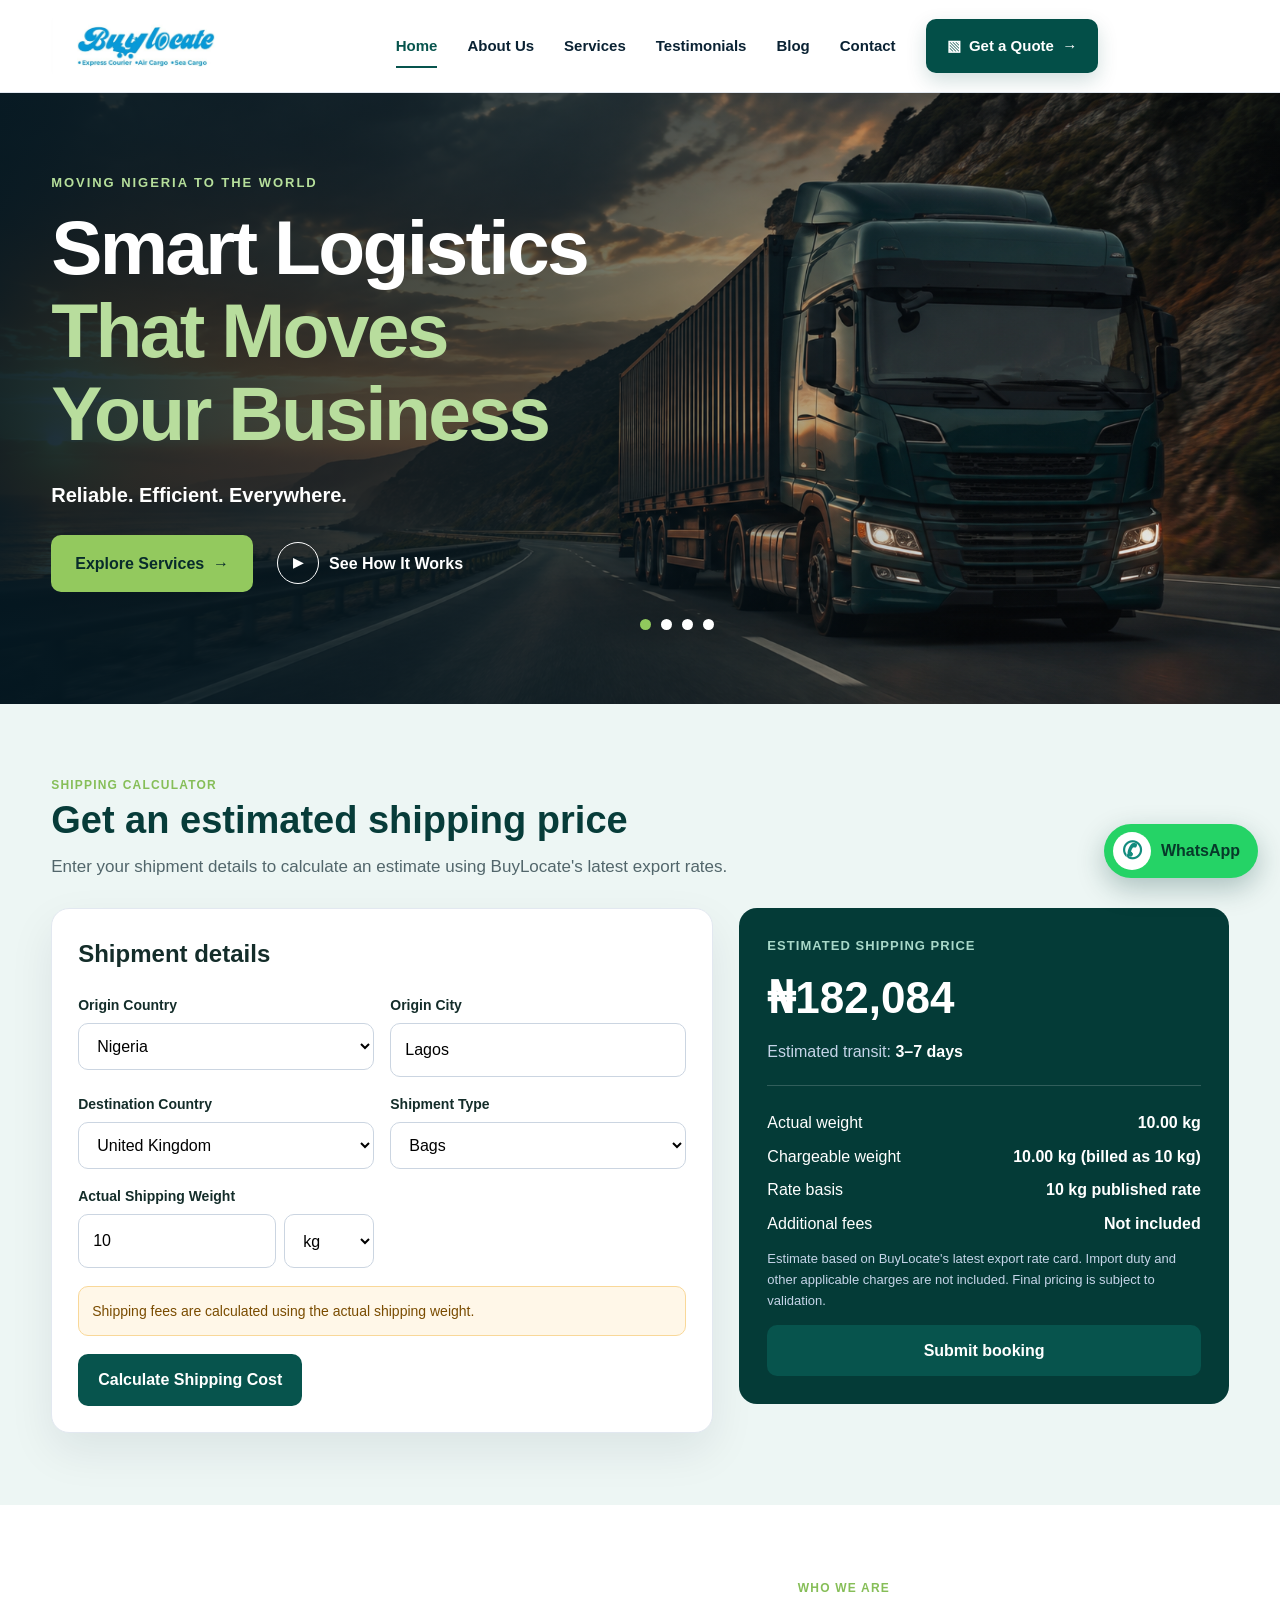
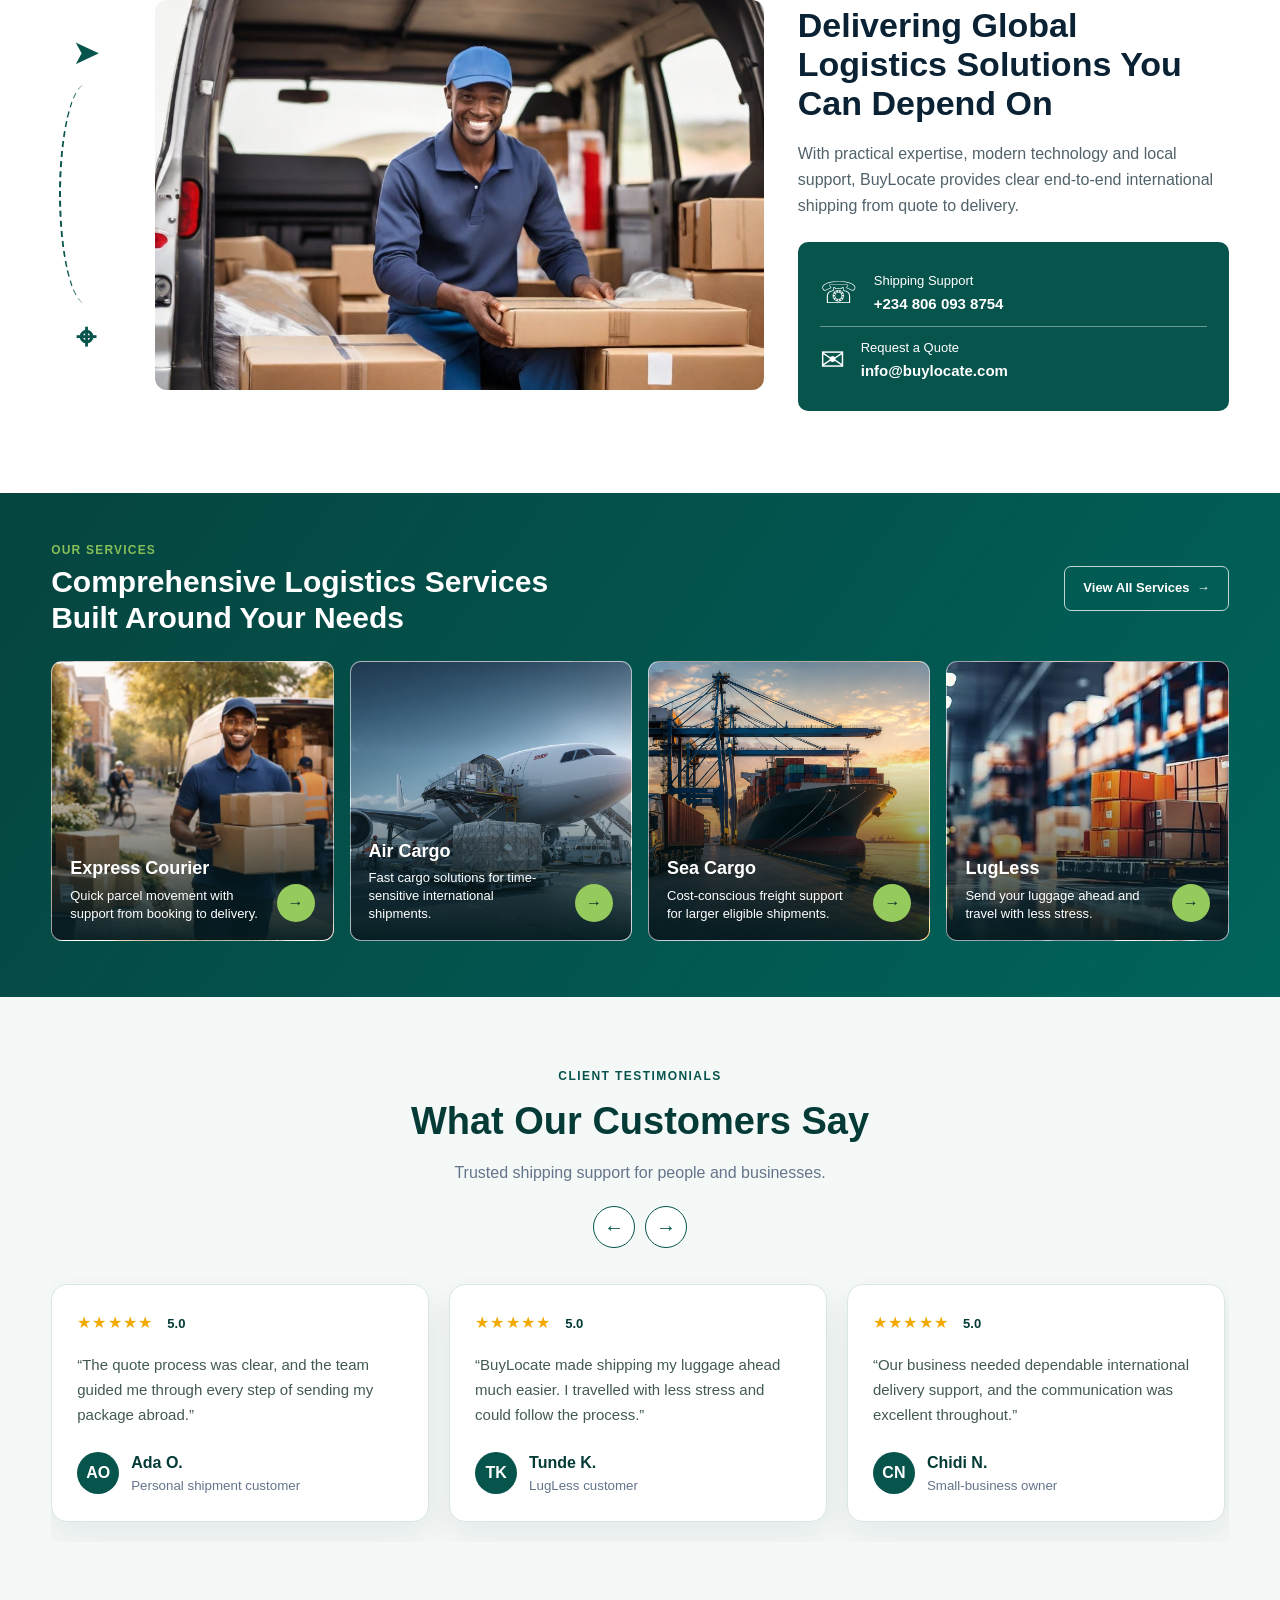
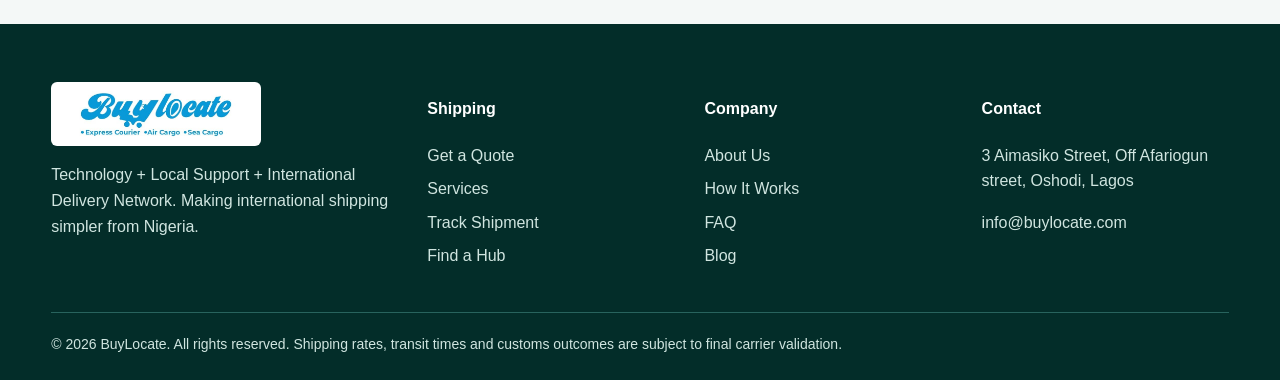
<file: index.html>
<!doctype html><html lang="en"><head><meta charset="utf-8"><meta name="viewport" content="width=device-width,initial-scale=1">
<title>International Shipping Made Simple | BuyLocate</title><meta name="description" content="BuyLocate express courier, air cargo and sea cargo services from Lagos, Nigeria.">
<link rel="stylesheet" href="assets/styles.css"></head><body class="home-page">
<nav class="nav premium-nav"><div class="container nav-inner">
<a class="logo" href="index.html" aria-label="BuyLocate home"><img src="assets/buylocate-logo.jpeg" alt="BuyLocate"></a><button class="mobile-toggle" aria-label="Open navigation">☰</button>
<div class="nav-links"><a class="active" href="index.html">Home</a><a href="about.html">About Us</a><a href="services.html">Services</a><a href="#testimonials">Testimonials</a><a href="blog.html">Blog</a><a href="contact.html">Contact</a><a class="btn btn-primary nav-quote" href="#shipping-calculator">▧&nbsp; Get a Quote&nbsp; →</a></div>
</div></nav>
<main>
<section class="premium-hero"><div class="premium-hero-shade"></div><div class="container premium-hero-content"><p class="hero-eyebrow">Moving Nigeria to the world</p><h1>Smart Logistics<br><span>That Moves</span><br><span>Your Business</span></h1><p class="hero-lead">Reliable. Efficient. Everywhere.</p><div class="premium-actions"><a class="btn btn-accent" href="services.html">Explore Services&nbsp; →</a><a class="video-link" href="how-it-works.html"><i>▶</i> See How It Works</a></div><div class="hero-dots" aria-hidden="true"><i class="active"></i><i></i><i></i><i></i></div></div></section>
<section class="home-calculator" id="shipping-calculator"><div class="container"><div class="home-calculator-heading"><p class="section-kicker">SHIPPING CALCULATOR</p><h2>Get an estimated shipping price</h2><p>Enter your shipment details to calculate an estimate using BuyLocate's latest export rates.</p></div><div class="calc-layout"><form id="shipping-form" class="quote-card">
<h2 style="margin-top:0">Shipment details</h2><div class="form-grid">
<div class="field"><label>Origin Country</label><select><option>Nigeria</option></select></div>
<div class="field"><label>Origin City</label><input value="Lagos"></div>
<div class="field"><label for="destination">Destination Country</label><select id="destination" required><option value="United Kingdom">United Kingdom</option></select></div>
<div class="field"><label>Shipment Type</label><select id="shipmentType"><option value="bags">Bags</option><option value="beverages">Beverages</option><option value="books">Books</option><option value="clothings">Clothings</option><option value="cosmetics">Cosmetics</option><option value="foodstuff">Foodstuff</option><option value="health">Health: Supplements/Medication</option><option value="jewellery-accessories">Jewellery/Accessories</option><option value="personal-effects">Personal Effects</option><option value="products">Products</option><option value="seasoning-spicy">Seasoning/Spicy</option><option value="shoes">Shoes</option><option value="souvenirs">Souvenirs</option><option value="others">Others</option></select></div>
<div class="field"><label>Actual Shipping Weight</label><div style="display:grid;grid-template-columns:1fr 90px;gap:8px"><input id="weight" type="number" min="0" step=".1" value="10"><select id="weightUnit"><option value="kg">kg</option><option value="lb">lb</option></select></div></div>
</div><div class="notice" style="margin:18px 0">Shipping fees are calculated using the actual shipping weight.</div>
<button class="btn btn-primary" type="submit">Calculate Shipping Cost</button></form>
<div class="result" id="quote-result"><div class="kicker">Estimated shipping price</div><div class="price" id="shippingPrice">₦0</div><div class="muted">Estimated transit: <b id="estimatedTransit" style="color:white">3–7 days</b></div>
<div class="breakdown"><div class="row"><span>Actual weight</span><b id="actualWeight">—</b></div><div class="row"><span>Chargeable weight</span><b id="chargeableWeight">—</b></div><div class="row"><span>Rate basis</span><b id="baseCharge">—</b></div><div class="row"><span>Additional fees</span><b id="handlingCharge">Not included</b></div></div>
<p class="muted" style="font-size:13px">Estimate based on BuyLocate's latest export rate card. Import duty and other applicable charges are not included. Final pricing is subject to validation.</p>
<a class="btn btn-primary" id="bookingWhatsApp" href="https://wa.me/2348060938754" target="_blank" rel="noopener noreferrer" style="width:100%;text-align:center">Submit booking</a></div></div></div></section>
<section class="premium-about"><div class="container about-showcase"><div class="route-mark" aria-hidden="true">➤<span></span><b>⌖</b></div><img src="assets/home-about-courier.jpg" alt="BuyLocate courier preparing packages for delivery"><div class="about-copy"><p class="section-kicker">WHO WE ARE</p><h2>Delivering Global Logistics Solutions You Can Depend On</h2><p>With practical expertise, modern technology and local support, BuyLocate provides clear end-to-end international shipping from quote to delivery.</p><div class="contact-panel"><div><i>☏</i><span>Shipping Support<strong>+234 806 093 8754</strong></span></div><div><i>✉</i><span>Request a Quote<strong>info@buylocate.com</strong></span></div></div></div></div></section>
<section class="premium-services"><div class="container"><div class="premium-section-head"><div><p>OUR SERVICES</p><h2>Comprehensive Logistics Services<br>Built Around Your Needs</h2></div><a href="services.html">View All Services&nbsp; →</a></div><div class="image-card-grid">
<a class="image-service road" href="services.html"><span><b>Express Courier</b><small>Quick parcel movement with support from booking to delivery.</small></span><i>→</i></a><a class="image-service air" href="services.html"><span><b>Air Cargo</b><small>Fast cargo solutions for time-sensitive international shipments.</small></span><i>→</i></a><a class="image-service ocean" href="services.html"><span><b>Sea Cargo</b><small>Cost-conscious freight support for larger eligible shipments.</small></span><i>→</i></a><a class="image-service luggage" href="services.html"><span><b>LugLess</b><small>Send your luggage ahead and travel with less stress.</small></span><i>→</i></a>
</div></div></section>
<section class="testimonials-section" id="testimonials"><div class="container"><div class="testimonial-heading"><p>CLIENT TESTIMONIALS</p><h2>What Our Customers Say</h2><span>Trusted shipping support for people and businesses.</span><div class="testimonial-controls"><button type="button" id="testimonialPrev" aria-label="Previous testimonials">←</button><button type="button" id="testimonialNext" aria-label="Next testimonials">→</button></div></div><div class="testimonial-viewport"><div class="testimonial-grid">
<article><div class="rating" aria-label="5 out of 5 stars">★★★★★ <b>5.0</b></div><blockquote>“The quote process was clear, and the team guided me through every step of sending my package abroad.”</blockquote><div class="reviewer"><i>AO</i><span><b>Ada O.</b><small>Personal shipment customer</small></span></div></article>
<article><div class="rating" aria-label="5 out of 5 stars">★★★★★ <b>5.0</b></div><blockquote>“BuyLocate made shipping my luggage ahead much easier. I travelled with less stress and could follow the process.”</blockquote><div class="reviewer"><i>TK</i><span><b>Tunde K.</b><small>LugLess customer</small></span></div></article>
<article><div class="rating" aria-label="5 out of 5 stars">★★★★★ <b>5.0</b></div><blockquote>“Our business needed dependable international delivery support, and the communication was excellent throughout.”</blockquote><div class="reviewer"><i>CN</i><span><b>Chidi N.</b><small>Small-business owner</small></span></div></article>
<article><div class="rating" aria-label="5 out of 5 stars">★★★★★ <b>5.0</b></div><blockquote>“The team explained the documentation requirements clearly and helped me prepare my shipment correctly.”</blockquote><div class="reviewer"><i>AM</i><span><b>Amina M.</b><small>International shipping customer</small></span></div></article>
<article><div class="rating" aria-label="5 out of 5 stars">★★★★★ <b>5.0</b></div><blockquote>“From getting a quote to dropping off my items in Lagos, the experience was straightforward and professional.”</blockquote><div class="reviewer"><i>KA</i><span><b>Kemi A.</b><small>Returning customer</small></span></div></article>
</div></div></div></section></main>
<footer><div class="container"><div class="footer-grid"><div><a class="logo footer-logo" href="index.html" aria-label="BuyLocate home"><img src="assets/buylocate-logo.jpeg" alt="BuyLocate"></a><p>Technology + Local Support + International Delivery Network. Making international shipping simpler from Nigeria.</p></div><div><h4>Shipping</h4><a href="calculator.html">Get a Quote</a><a href="services.html">Services</a><a href="track.html">Track Shipment</a><a href="hub.html">Find a Hub</a></div><div><h4>Company</h4><a href="about.html">About Us</a><a href="how-it-works.html">How It Works</a><a href="faq.html">FAQ</a><a href="blog.html">Blog</a></div><div><h4>Contact</h4><p>3 Aimasiko Street, Off Afariogun street, Oshodi, Lagos</p><p>info@buylocate.com</p></div></div><div class="copyright">© 2026 BuyLocate. All rights reserved. Shipping rates, transit times and customs outcomes are subject to final carrier validation.</div></div></footer>
<script src="assets/shipping-destinations.js?v=752fbf4"></script>
<script src="assets/app.js?v=752fbf4"></script></body></html>
</file>
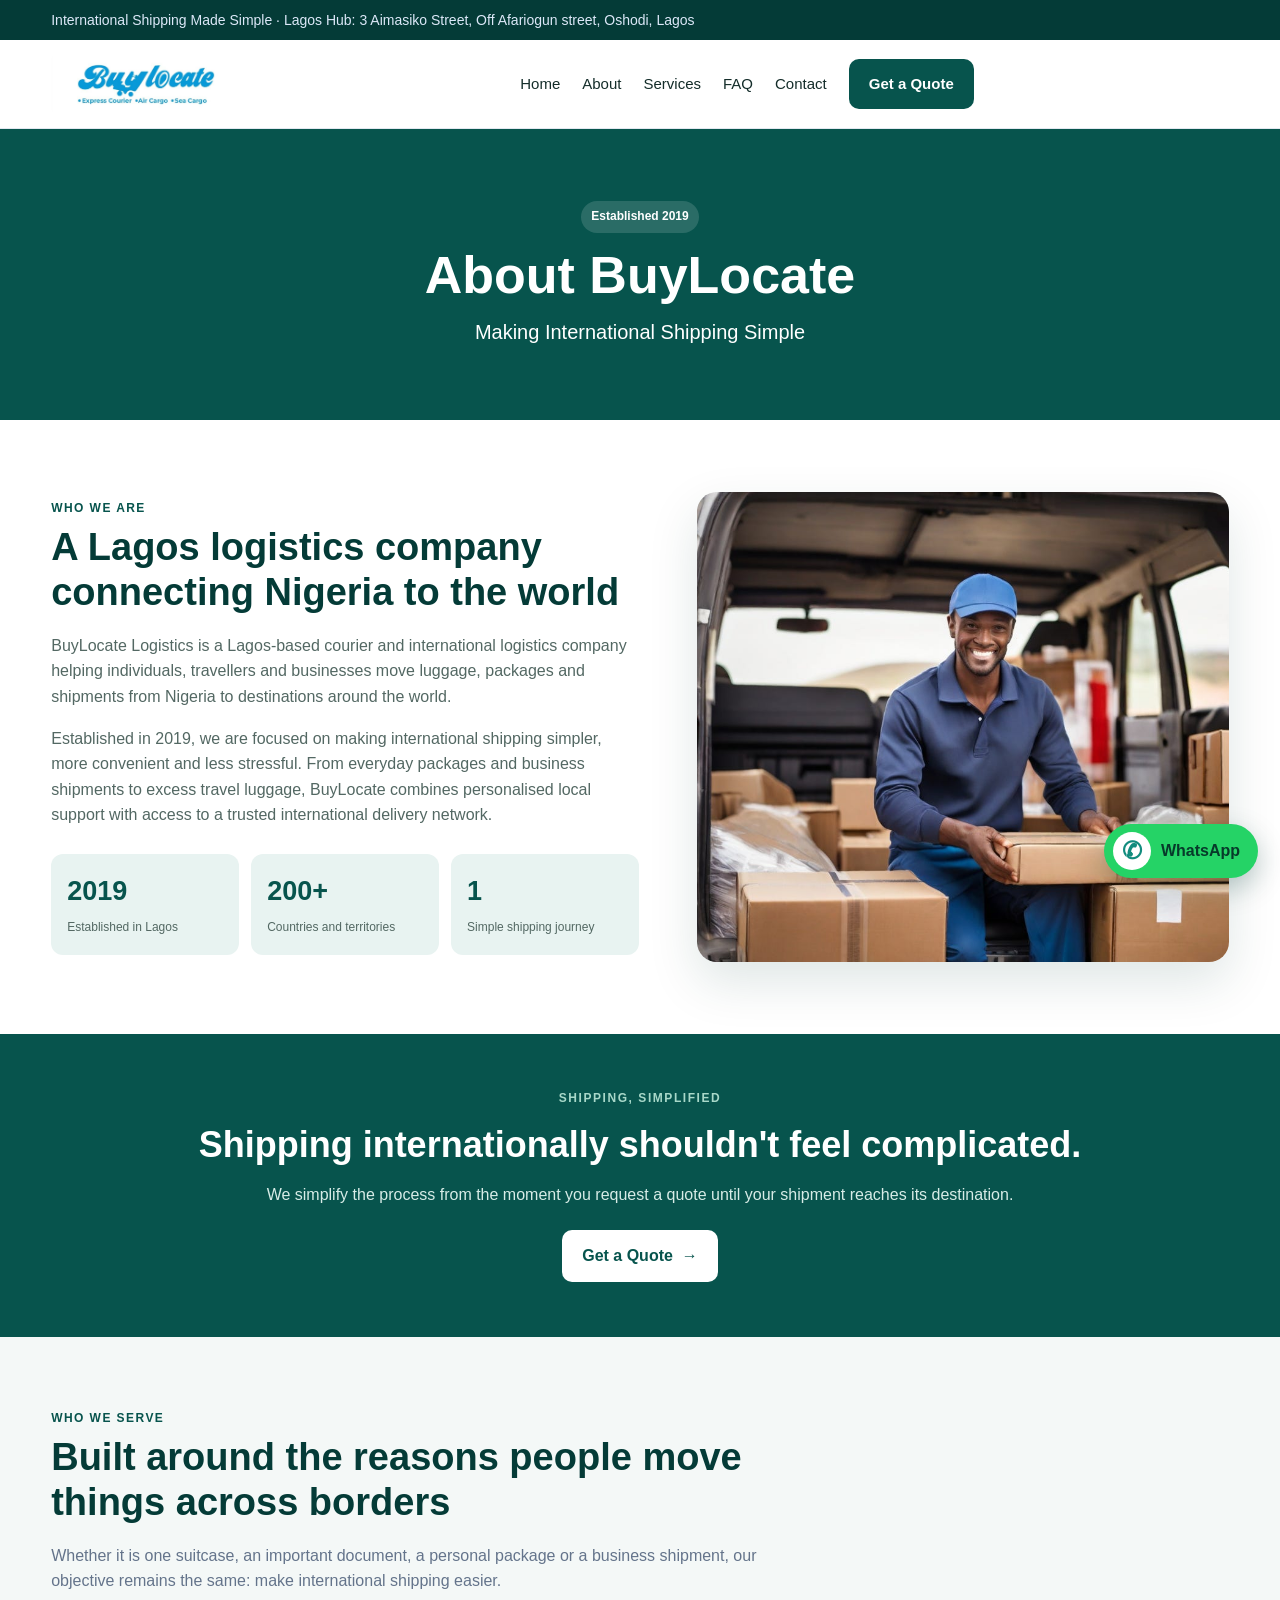
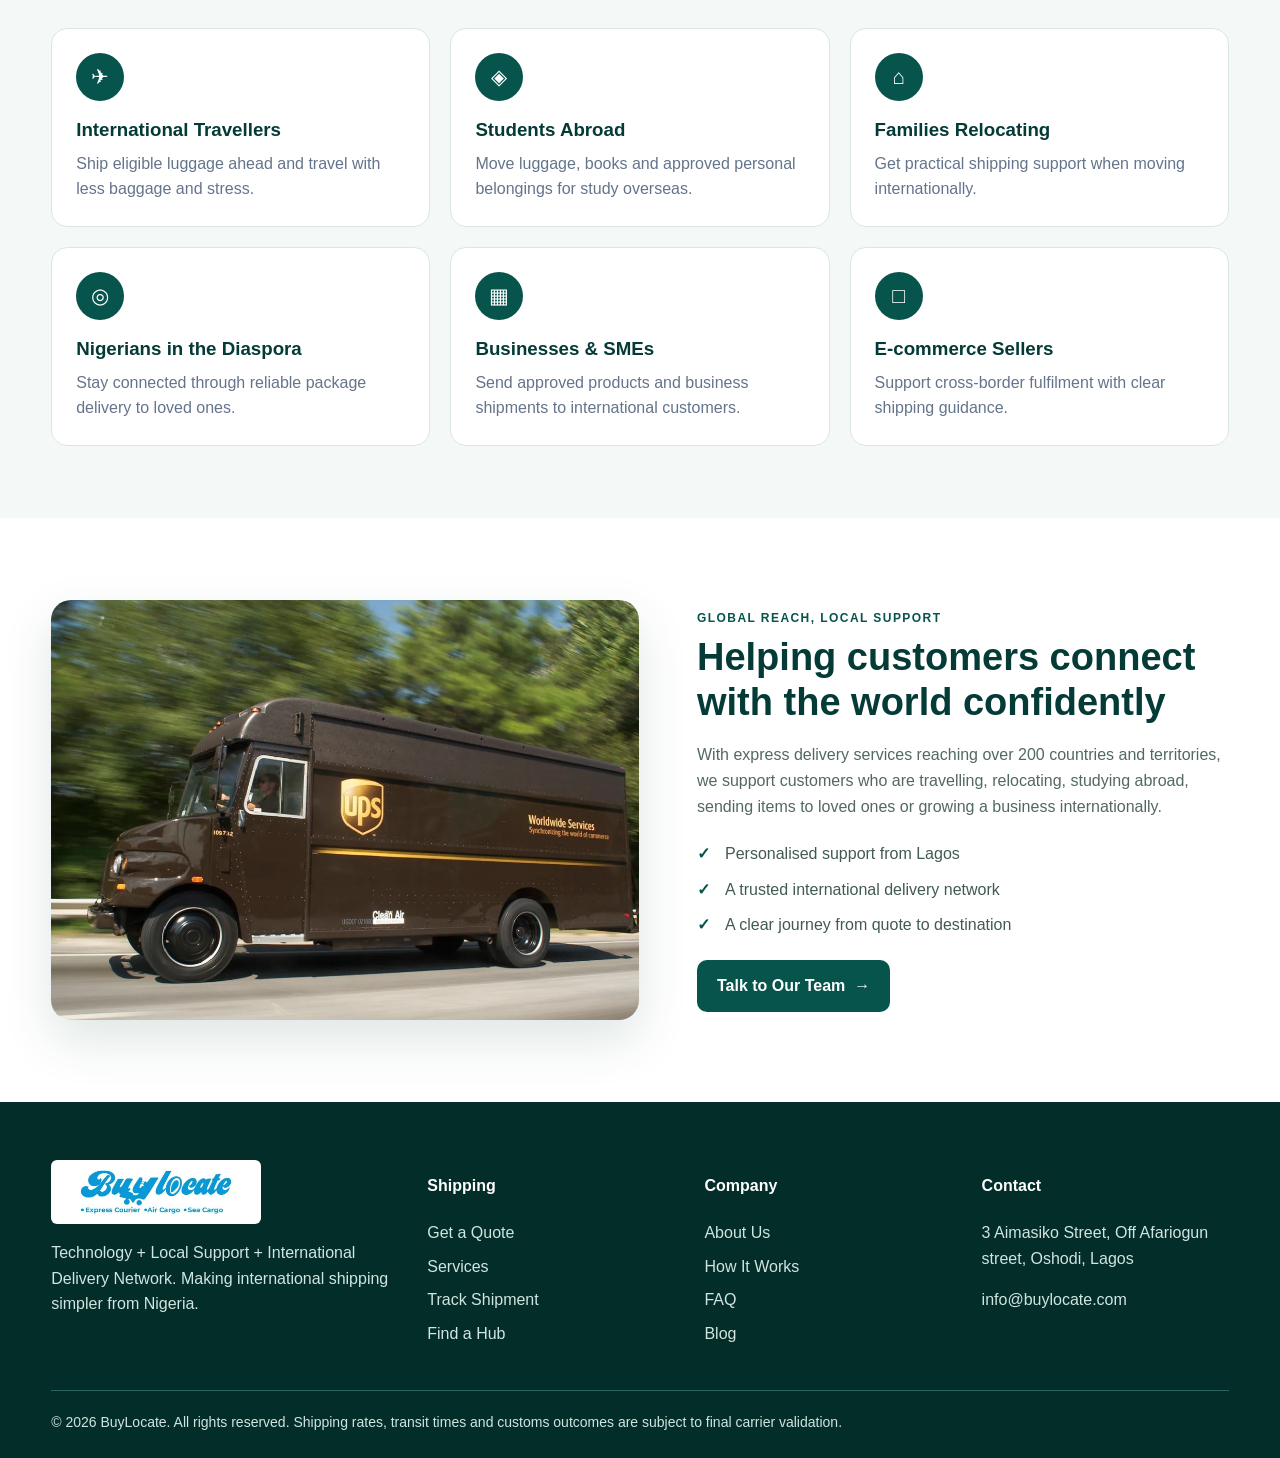
<file: about.html>
<!doctype html><html lang="en"><head><meta charset="utf-8"><meta name="viewport" content="width=device-width,initial-scale=1">
<title>About | BuyLocate</title><meta name="description" content="BuyLocate international shipping and logistics from Lagos, Nigeria.">
<link rel="stylesheet" href="assets/styles.css"></head><body class="about-page">
<div class="topbar"><div class="container">International Shipping Made Simple · Lagos Hub: 3 Aimasiko Street, Off Afariogun street, Oshodi, Lagos</div></div>
<nav class="nav"><div class="container nav-inner">
<a class="logo" href="index.html" aria-label="BuyLocate home"><img src="assets/buylocate-logo.jpeg" alt="BuyLocate"></a>
<button class="mobile-toggle">☰</button>
<div class="nav-links">
<a href="index.html">Home</a><a href="about.html">About</a><a href="services.html">Services</a>
<a href="faq.html">FAQ</a><a href="contact.html">Contact</a>
<a class="btn btn-primary" href="calculator.html">Get a Quote</a>
</div></div></nav>
<div class="page-hero about-hero"><div class="container"><span class="badge">Established 2019</span><h1>About BuyLocate</h1><p>Making International Shipping Simple</p></div></div>
<section class="about-story"><div class="container about-story-grid"><div><p class="about-label">WHO WE ARE</p><h2>A Lagos logistics company connecting Nigeria to the world</h2><p>BuyLocate Logistics is a Lagos-based courier and international logistics company helping individuals, travellers and businesses move luggage, packages and shipments from Nigeria to destinations around the world.</p><p>Established in 2019, we are focused on making international shipping simpler, more convenient and less stressful. From everyday packages and business shipments to excess travel luggage, BuyLocate combines personalised local support with access to a trusted international delivery network.</p><div class="about-stats"><div><strong>2019</strong><span>Established in Lagos</span></div><div><strong>200+</strong><span>Countries and territories</span></div><div><strong>1</strong><span>Simple shipping journey</span></div></div></div><img src="assets/home-about-courier.jpg" alt="Courier preparing packages for international delivery"></div></section>
<section class="about-promise"><div class="container"><p>SHIPPING, SIMPLIFIED</p><h2>Shipping internationally shouldn't feel complicated.</h2><span>We simplify the process from the moment you request a quote until your shipment reaches its destination.</span><a class="btn" href="calculator.html">Get a Quote&nbsp; →</a></div></section>
<section class="who-we-serve"><div class="container"><div class="section-head"><p class="about-label">WHO WE SERVE</p><h2>Built around the reasons people move things across borders</h2><p>Whether it is one suitcase, an important document, a personal package or a business shipment, our objective remains the same: make international shipping easier.</p></div><div class="serve-grid"><article><i>✈</i><h3>International Travellers</h3><p>Ship eligible luggage ahead and travel with less baggage and stress.</p></article><article><i>◈</i><h3>Students Abroad</h3><p>Move luggage, books and approved personal belongings for study overseas.</p></article><article><i>⌂</i><h3>Families Relocating</h3><p>Get practical shipping support when moving internationally.</p></article><article><i>◎</i><h3>Nigerians in the Diaspora</h3><p>Stay connected through reliable package delivery to loved ones.</p></article><article><i>▦</i><h3>Businesses &amp; SMEs</h3><p>Send approved products and business shipments to international customers.</p></article><article><i>□</i><h3>E-commerce Sellers</h3><p>Support cross-border fulfilment with clear shipping guidance.</p></article></div></div></section>
<section class="about-global"><div class="container about-global-grid"><img src="assets/services-hero-ups.png" alt="UPS delivery truck representing BuyLocate's international delivery network"><div><p class="about-label">GLOBAL REACH, LOCAL SUPPORT</p><h2>Helping customers connect with the world confidently</h2><p>With express delivery services reaching over 200 countries and territories, we support customers who are travelling, relocating, studying abroad, sending items to loved ones or growing a business internationally.</p><ul><li>Personalised support from Lagos</li><li>A trusted international delivery network</li><li>A clear journey from quote to destination</li></ul><a class="btn btn-primary" href="tel:+2348109471009">Talk to Our Team&nbsp; →</a></div></div></section>
<footer><div class="container"><div class="footer-grid">
<div><a class="logo footer-logo" href="index.html" aria-label="BuyLocate home"><img src="assets/buylocate-logo.jpeg" alt="BuyLocate"></a><p>Technology + Local Support + International Delivery Network. Making international shipping simpler from Nigeria.</p></div>
<div><h4>Shipping</h4><a href="calculator.html">Get a Quote</a><a href="services.html">Services</a><a href="track.html">Track Shipment</a><a href="hub.html">Find a Hub</a></div>
<div><h4>Company</h4><a href="about.html">About Us</a><a href="how-it-works.html">How It Works</a><a href="faq.html">FAQ</a><a href="blog.html">Blog</a></div>
<div><h4>Contact</h4><p>3 Aimasiko Street, Off Afariogun street, Oshodi, Lagos</p><p>info@buylocate.com</p></div>
</div><div class="copyright">© 2026 BuyLocate. All rights reserved. Shipping rates, transit times and customs outcomes are subject to final carrier validation.</div></div></footer>
<script src="assets/app.js"></script></body></html>
</file>
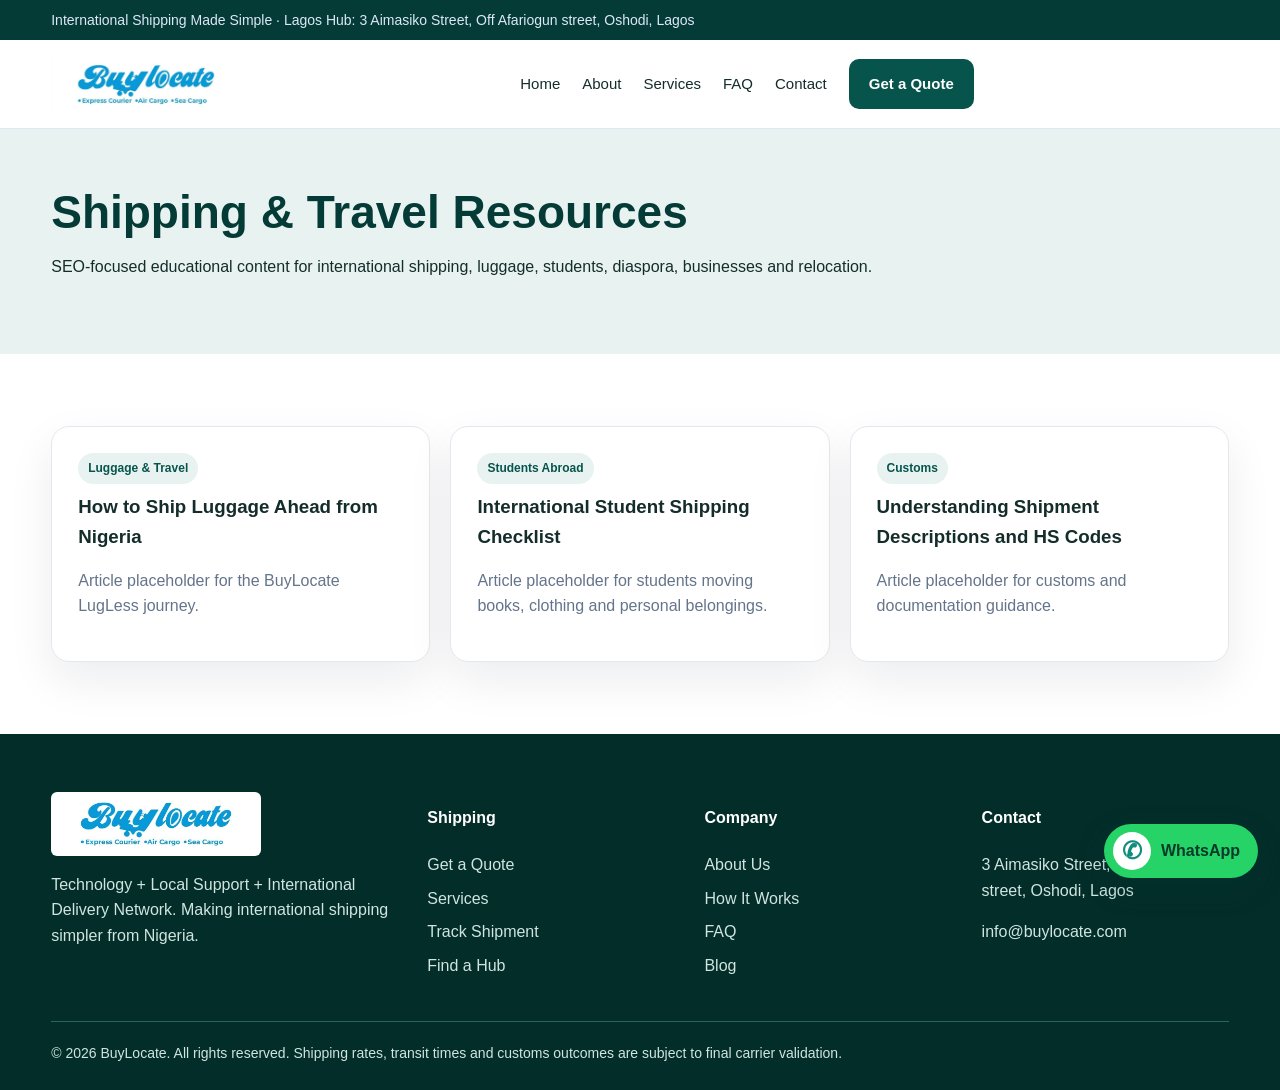
<file: blog.html>
<!doctype html><html lang="en"><head><meta charset="utf-8"><meta name="viewport" content="width=device-width,initial-scale=1">
<title>Blog | BuyLocate</title><meta name="description" content="BuyLocate international shipping and logistics from Lagos, Nigeria.">
<link rel="stylesheet" href="assets/styles.css"></head><body>
<div class="topbar"><div class="container">International Shipping Made Simple · Lagos Hub: 3 Aimasiko Street, Off Afariogun street, Oshodi, Lagos</div></div>
<nav class="nav"><div class="container nav-inner">
<a class="logo" href="index.html" aria-label="BuyLocate home"><img src="assets/buylocate-logo.jpeg" alt="BuyLocate"></a>
<button class="mobile-toggle">☰</button>
<div class="nav-links">
<a href="index.html">Home</a><a href="about.html">About</a><a href="services.html">Services</a>
<a href="faq.html">FAQ</a><a href="contact.html">Contact</a>
<a class="btn btn-primary" href="calculator.html">Get a Quote</a>
</div></div></nav>
<div class="page-hero"><div class="container"><h1>Shipping & Travel Resources</h1><p>SEO-focused educational content for international shipping, luggage, students, diaspora, businesses and relocation.</p></div></div>
<section><div class="container grid-3"><div class="card"><span class="badge">Luggage & Travel</span><h3>How to Ship Luggage Ahead from Nigeria</h3><p class="muted">Article placeholder for the BuyLocate LugLess journey.</p></div><div class="card"><span class="badge">Students Abroad</span><h3>International Student Shipping Checklist</h3><p class="muted">Article placeholder for students moving books, clothing and personal belongings.</p></div><div class="card"><span class="badge">Customs</span><h3>Understanding Shipment Descriptions and HS Codes</h3><p class="muted">Article placeholder for customs and documentation guidance.</p></div></div></section>
<footer><div class="container"><div class="footer-grid">
<div><a class="logo footer-logo" href="index.html" aria-label="BuyLocate home"><img src="assets/buylocate-logo.jpeg" alt="BuyLocate"></a><p>Technology + Local Support + International Delivery Network. Making international shipping simpler from Nigeria.</p></div>
<div><h4>Shipping</h4><a href="calculator.html">Get a Quote</a><a href="services.html">Services</a><a href="track.html">Track Shipment</a><a href="hub.html">Find a Hub</a></div>
<div><h4>Company</h4><a href="about.html">About Us</a><a href="how-it-works.html">How It Works</a><a href="faq.html">FAQ</a><a href="blog.html">Blog</a></div>
<div><h4>Contact</h4><p>3 Aimasiko Street, Off Afariogun street, Oshodi, Lagos</p><p>info@buylocate.com</p></div>
</div><div class="copyright">© 2026 BuyLocate. All rights reserved. Shipping rates, transit times and customs outcomes are subject to final carrier validation.</div></div></footer>
<script src="assets/app.js"></script></body></html>
</file>
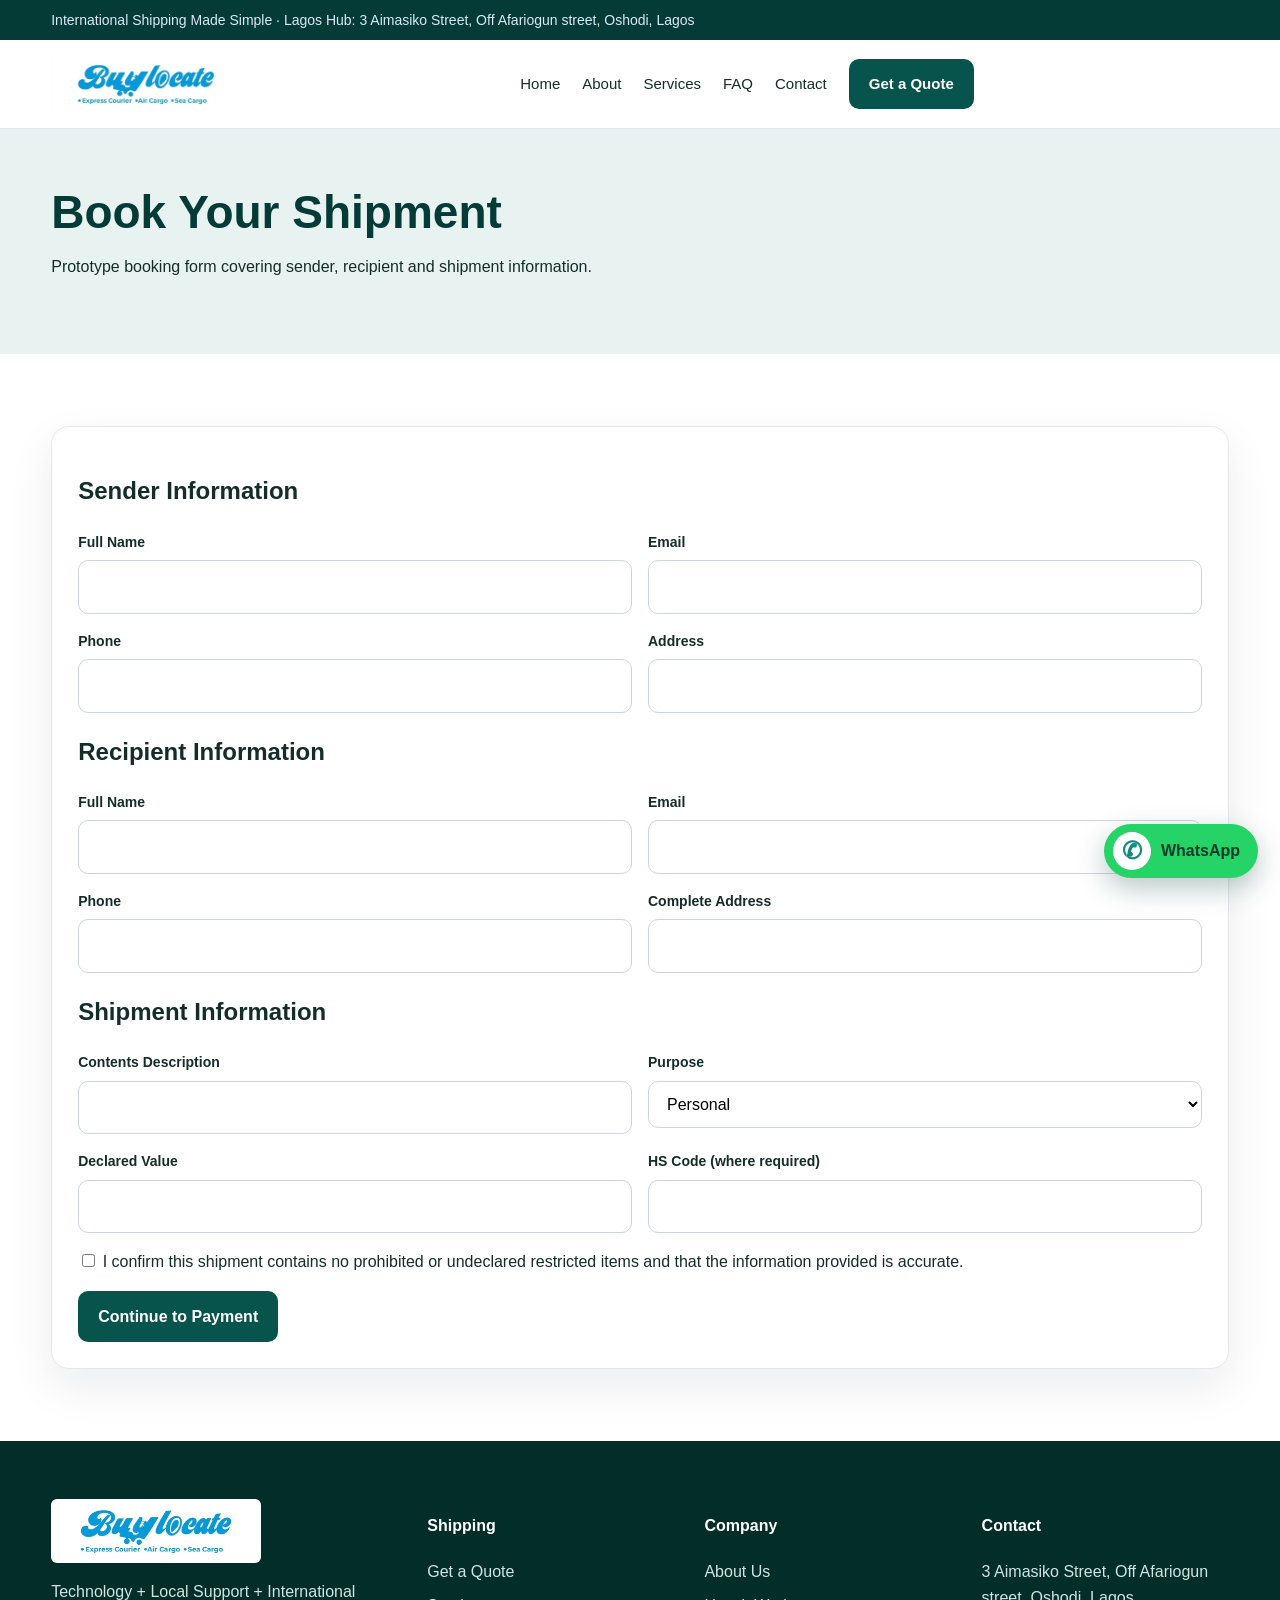
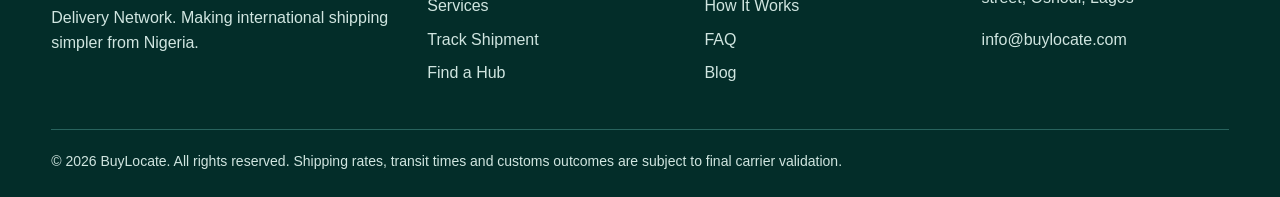
<file: booking.html>
<!doctype html><html lang="en"><head><meta charset="utf-8"><meta name="viewport" content="width=device-width,initial-scale=1">
<title>Booking | BuyLocate</title><meta name="description" content="BuyLocate international shipping and logistics from Lagos, Nigeria.">
<link rel="stylesheet" href="assets/styles.css"></head><body>
<div class="topbar"><div class="container">International Shipping Made Simple · Lagos Hub: 3 Aimasiko Street, Off Afariogun street, Oshodi, Lagos</div></div>
<nav class="nav"><div class="container nav-inner">
<a class="logo" href="index.html" aria-label="BuyLocate home"><img src="assets/buylocate-logo.jpeg" alt="BuyLocate"></a>
<button class="mobile-toggle">☰</button>
<div class="nav-links">
<a href="index.html">Home</a><a href="about.html">About</a><a href="services.html">Services</a>
<a href="faq.html">FAQ</a><a href="contact.html">Contact</a>
<a class="btn btn-primary" href="calculator.html">Get a Quote</a>
</div></div></nav>
<div class="page-hero"><div class="container"><h1>Book Your Shipment</h1><p>Prototype booking form covering sender, recipient and shipment information.</p></div></div>
<section><div class="container"><div class="quote-card"><h2>Sender Information</h2><div class="form-grid">
<div class="field"><label>Full Name</label><input></div><div class="field"><label>Email</label><input type="email"></div><div class="field"><label>Phone</label><input></div><div class="field"><label>Address</label><input></div></div>
<h2>Recipient Information</h2><div class="form-grid"><div class="field"><label>Full Name</label><input></div><div class="field"><label>Email</label><input></div><div class="field"><label>Phone</label><input></div><div class="field"><label>Complete Address</label><input></div></div>
<h2>Shipment Information</h2><div class="form-grid"><div class="field"><label>Contents Description</label><input></div><div class="field"><label>Purpose</label><select><option>Personal</option><option>Gift</option><option>Commercial</option><option>Relocation</option></select></div><div class="field"><label>Declared Value</label><input type="number"></div><div class="field"><label>HS Code (where required)</label><input></div></div>
<p><label><input type="checkbox"> I confirm this shipment contains no prohibited or undeclared restricted items and that the information provided is accurate.</label></p>
<button class="btn btn-primary">Continue to Payment</button></div></div></section>
<footer><div class="container"><div class="footer-grid">
<div><a class="logo footer-logo" href="index.html" aria-label="BuyLocate home"><img src="assets/buylocate-logo.jpeg" alt="BuyLocate"></a><p>Technology + Local Support + International Delivery Network. Making international shipping simpler from Nigeria.</p></div>
<div><h4>Shipping</h4><a href="calculator.html">Get a Quote</a><a href="services.html">Services</a><a href="track.html">Track Shipment</a><a href="hub.html">Find a Hub</a></div>
<div><h4>Company</h4><a href="about.html">About Us</a><a href="how-it-works.html">How It Works</a><a href="faq.html">FAQ</a><a href="blog.html">Blog</a></div>
<div><h4>Contact</h4><p>3 Aimasiko Street, Off Afariogun street, Oshodi, Lagos</p><p>info@buylocate.com</p></div>
</div><div class="copyright">© 2026 BuyLocate. All rights reserved. Shipping rates, transit times and customs outcomes are subject to final carrier validation.</div></div></footer>
<script src="assets/app.js"></script></body></html>
</file>
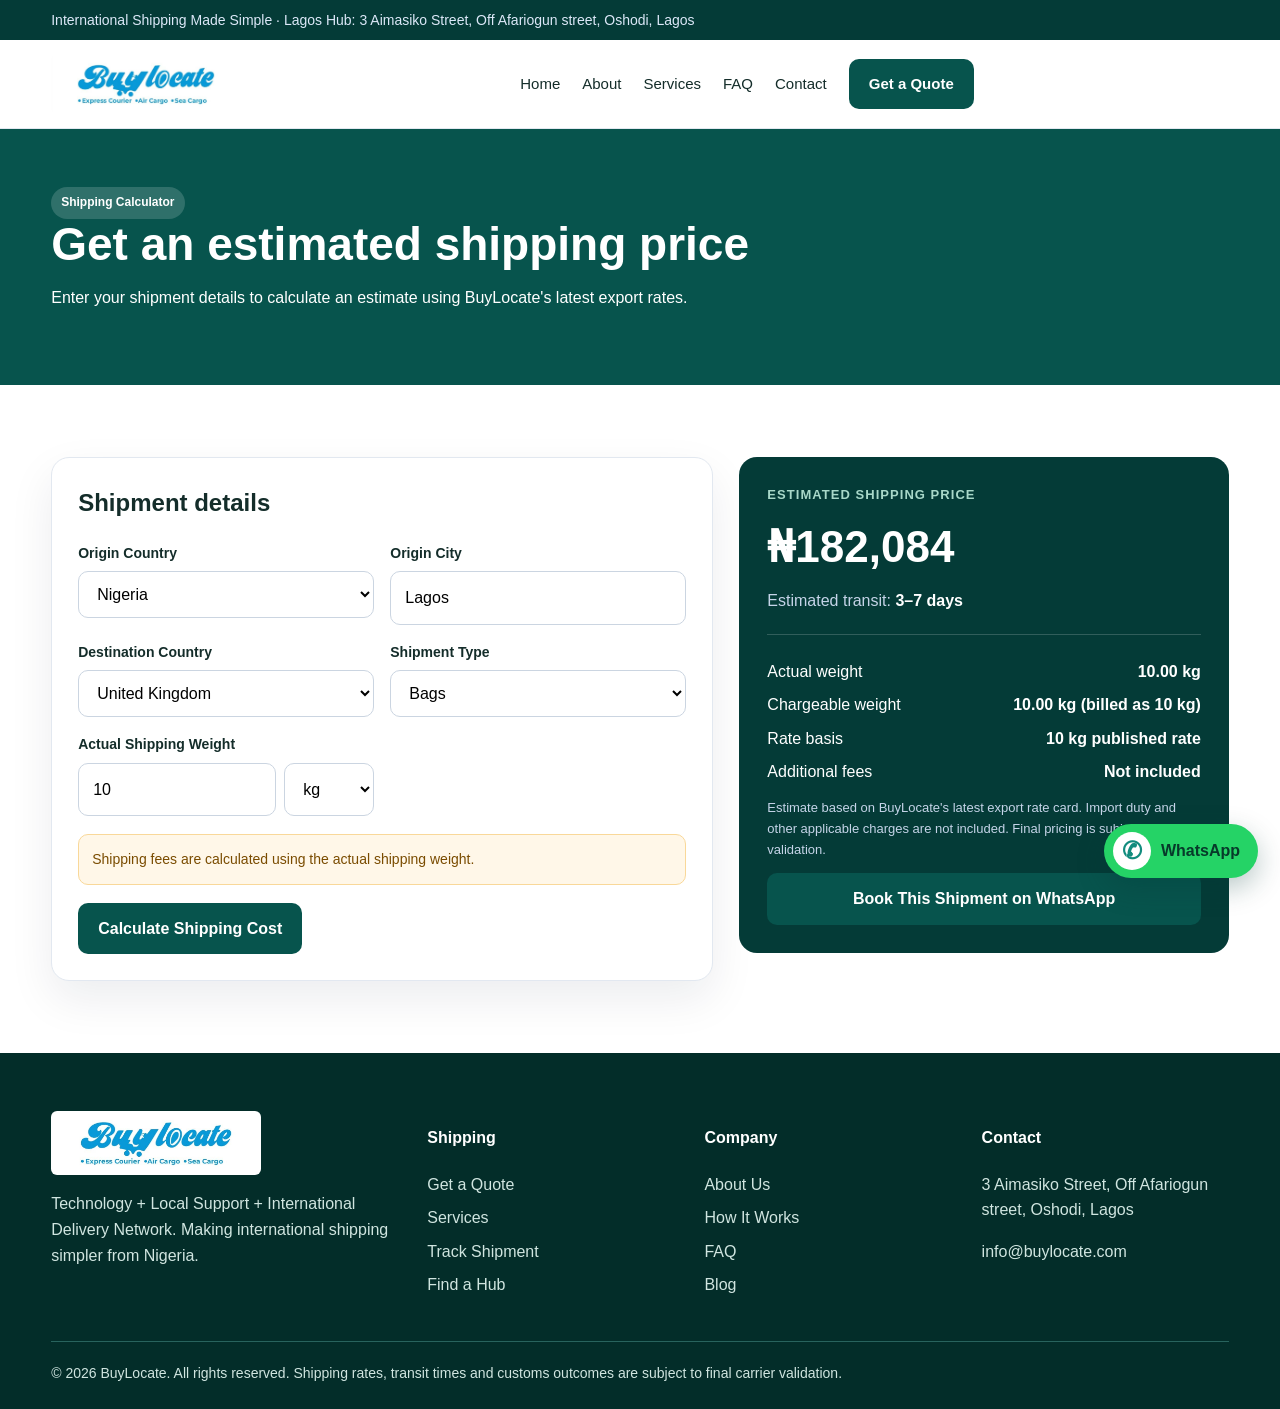
<file: calculator.html>
<!doctype html><html lang="en"><head><meta charset="utf-8"><meta name="viewport" content="width=device-width,initial-scale=1">
<title>Calculator | BuyLocate</title><meta name="description" content="BuyLocate international shipping and logistics from Lagos, Nigeria.">
<link rel="stylesheet" href="assets/styles.css"></head><body class="quote-page">
<div class="topbar"><div class="container">International Shipping Made Simple · Lagos Hub: 3 Aimasiko Street, Off Afariogun street, Oshodi, Lagos</div></div>
<nav class="nav"><div class="container nav-inner">
<a class="logo" href="index.html" aria-label="BuyLocate home"><img src="assets/buylocate-logo.jpeg" alt="BuyLocate"></a>
<button class="mobile-toggle">☰</button>
<div class="nav-links">
<a href="index.html">Home</a><a href="about.html">About</a><a href="services.html">Services</a>
<a href="faq.html">FAQ</a><a href="contact.html">Contact</a>
<a class="btn btn-primary" href="calculator.html">Get a Quote</a>
</div></div></nav>
<div class="page-hero"><div class="container"><span class="badge">Shipping Calculator</span><h1>Get an estimated shipping price</h1><p>Enter your shipment details to calculate an estimate using BuyLocate's latest export rates.</p></div></div>
<section><div class="container calc-layout"><form id="shipping-form" class="quote-card">
<h2 style="margin-top:0">Shipment details</h2><div class="form-grid">
<div class="field"><label>Origin Country</label><select><option>Nigeria</option></select></div>
<div class="field"><label>Origin City</label><input value="Lagos"></div>
<div class="field"><label for="destination">Destination Country</label><select id="destination" required><option value="United Kingdom">United Kingdom</option></select></div>
<div class="field"><label>Shipment Type</label><select id="shipmentType"><option value="bags">Bags</option><option value="beverages">Beverages</option><option value="books">Books</option><option value="clothings">Clothings</option><option value="cosmetics">Cosmetics</option><option value="foodstuff">Foodstuff</option><option value="health">Health: Supplements/Medication</option><option value="jewellery-accessories">Jewellery/Accessories</option><option value="personal-effects">Personal Effects</option><option value="products">Products</option><option value="seasoning-spicy">Seasoning/Spicy</option><option value="shoes">Shoes</option><option value="souvenirs">Souvenirs</option><option value="others">Others</option></select></div>
<div class="field"><label>Actual Shipping Weight</label><div style="display:grid;grid-template-columns:1fr 90px;gap:8px"><input id="weight" type="number" min="0" step=".1" value="10"><select id="weightUnit"><option value="kg">kg</option><option value="lb">lb</option></select></div></div>
</div><div class="notice" style="margin:18px 0">Shipping fees are calculated using the actual shipping weight.</div>
<button class="btn btn-primary" type="submit">Calculate Shipping Cost</button></form>
<div class="result" id="quote-result"><div class="kicker">Estimated shipping price</div><div class="price" id="shippingPrice">₦0</div><div class="muted">Estimated transit: <b id="estimatedTransit" style="color:white">3–7 days</b></div>
<div class="breakdown"><div class="row"><span>Actual weight</span><b id="actualWeight">—</b></div><div class="row"><span>Chargeable weight</span><b id="chargeableWeight">—</b></div><div class="row"><span>Rate basis</span><b id="baseCharge">—</b></div><div class="row"><span>Additional fees</span><b id="handlingCharge">Not included</b></div></div>
<p class="muted" style="font-size:13px">Estimate based on BuyLocate's latest export rate card. Import duty and other applicable charges are not included. Final pricing is subject to validation.</p>
<a class="btn btn-primary" id="bookingWhatsApp" href="https://wa.me/2348060938754" target="_blank" rel="noopener noreferrer" style="width:100%;text-align:center">Book This Shipment on WhatsApp</a></div></div></section>
<footer><div class="container"><div class="footer-grid">
<div><a class="logo footer-logo" href="index.html" aria-label="BuyLocate home"><img src="assets/buylocate-logo.jpeg" alt="BuyLocate"></a><p>Technology + Local Support + International Delivery Network. Making international shipping simpler from Nigeria.</p></div>
<div><h4>Shipping</h4><a href="calculator.html">Get a Quote</a><a href="services.html">Services</a><a href="track.html">Track Shipment</a><a href="hub.html">Find a Hub</a></div>
<div><h4>Company</h4><a href="about.html">About Us</a><a href="how-it-works.html">How It Works</a><a href="faq.html">FAQ</a><a href="blog.html">Blog</a></div>
<div><h4>Contact</h4><p>3 Aimasiko Street, Off Afariogun street, Oshodi, Lagos</p><p>info@buylocate.com</p></div>
</div><div class="copyright">© 2026 BuyLocate. All rights reserved. Shipping rates, transit times and customs outcomes are subject to final carrier validation.</div></div></footer>
<script src="assets/shipping-destinations.js?v=752fbf4"></script>
<script src="assets/app.js?v=752fbf4"></script></body></html>
</file>
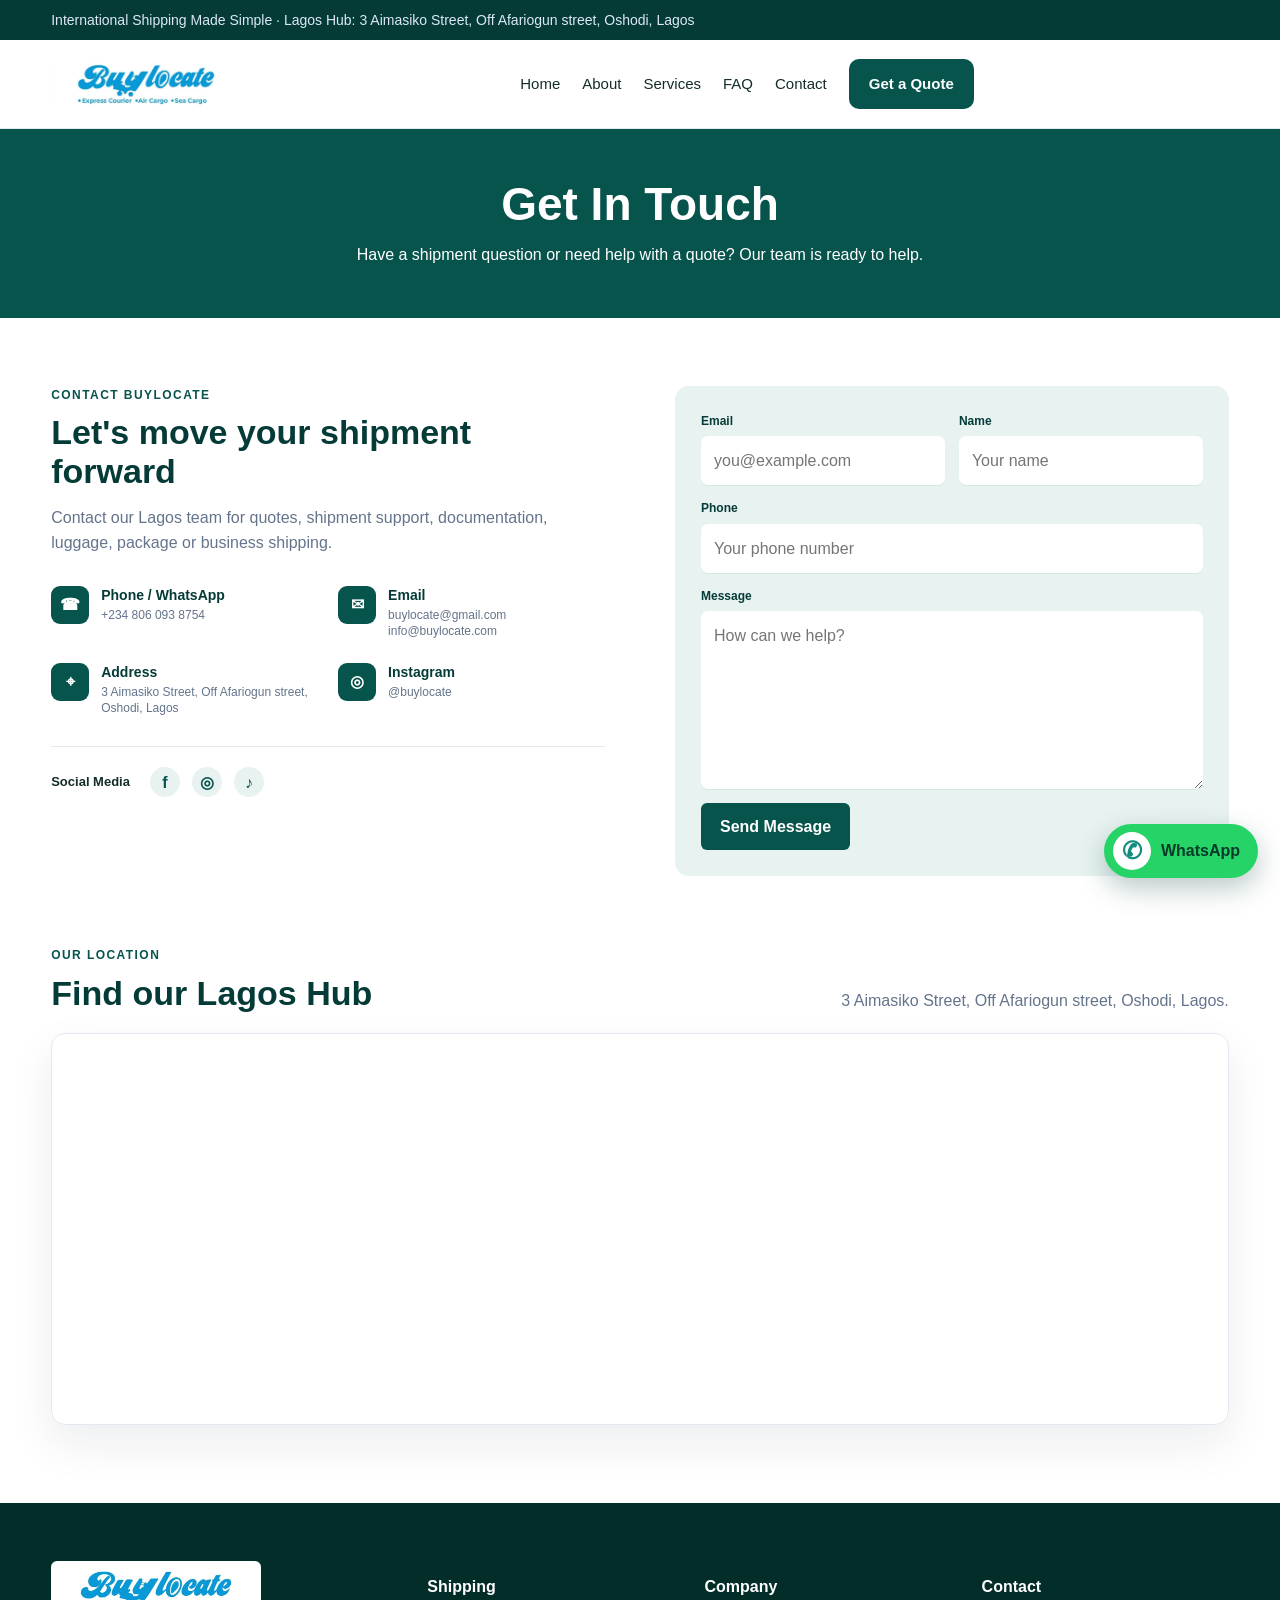
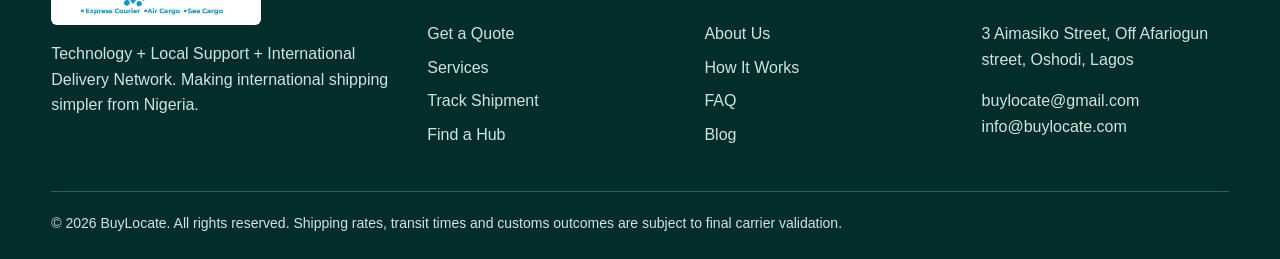
<file: contact.html>
<!doctype html><html lang="en"><head><meta charset="utf-8"><meta name="viewport" content="width=device-width,initial-scale=1">
<title>Contact | BuyLocate</title><meta name="description" content="BuyLocate international shipping and logistics from Lagos, Nigeria.">
<link rel="stylesheet" href="assets/styles.css"></head><body class="contact-page">
<div class="topbar"><div class="container">International Shipping Made Simple · Lagos Hub: 3 Aimasiko Street, Off Afariogun street, Oshodi, Lagos</div></div>
<nav class="nav"><div class="container nav-inner">
<a class="logo" href="index.html" aria-label="BuyLocate home"><img src="assets/buylocate-logo.jpeg" alt="BuyLocate"></a>
<button class="mobile-toggle">☰</button>
<div class="nav-links">
<a href="index.html">Home</a><a href="about.html">About</a><a href="services.html">Services</a>
<a href="faq.html">FAQ</a><a href="contact.html">Contact</a>
<a class="btn btn-primary" href="calculator.html">Get a Quote</a>
</div></div></nav>
<div class="page-hero contact-hero"><div class="container"><h1>Get In Touch</h1><p>Have a shipment question or need help with a quote? Our team is ready to help.</p></div></div>
<section class="contact-section"><div class="container">
<div class="contact-layout">
<div class="contact-intro"><span class="contact-eyebrow">CONTACT BUYLOCATE</span><h2>Let's move your shipment forward</h2><p class="contact-lead">Contact our Lagos team for quotes, shipment support, documentation, luggage, package or business shipping.</p>
<div class="contact-detail-grid">
<a class="contact-detail" href="https://wa.me/2348060938754" target="_blank" rel="noopener noreferrer"><i>☎</i><span><b>Phone / WhatsApp</b><small>+234 806 093 8754</small></span></a>
<a class="contact-detail" href="mailto:info@buylocate.com"><i>✉</i><span><b>Email</b><small>buylocate@gmail.com<br>info@buylocate.com</small></span></a>
<div class="contact-detail"><i>⌖</i><span><b>Address</b><small>3 Aimasiko Street, Off Afariogun street, Oshodi, Lagos</small></span></div>
<a class="contact-detail" href="https://www.instagram.com/buylocate" target="_blank" rel="noopener noreferrer"><i>◎</i><span><b>Instagram</b><small>@buylocate</small></span></a>
</div>
<div class="contact-socials"><b>Social Media</b><a href="https://www.facebook.com/buylocate" target="_blank" rel="noopener noreferrer" aria-label="Facebook">f</a><a href="https://www.instagram.com/buylocate" target="_blank" rel="noopener noreferrer" aria-label="Instagram">◎</a><a href="https://www.tiktok.com/@buylocatelogistics" target="_blank" rel="noopener noreferrer" aria-label="TikTok">♪</a></div></div>
<form class="contact-form" action="#" method="post"><div class="form-grid"><div class="field"><label for="contact-email">Email</label><input id="contact-email" type="email" placeholder="you@example.com" required></div><div class="field"><label for="contact-name">Name</label><input id="contact-name" type="text" placeholder="Your name" required></div></div><div class="field"><label for="contact-phone">Phone</label><input id="contact-phone" type="tel" placeholder="Your phone number"></div><div class="field"><label for="contact-message">Message</label><textarea id="contact-message" rows="6" placeholder="How can we help?" required></textarea></div><button class="btn btn-primary" type="submit">Send Message</button></form>
</div>
<div class="map-section"><div class="map-title"><div><span class="contact-eyebrow">OUR LOCATION</span><h2>Find our Lagos Hub</h2></div><p>3 Aimasiko Street, Off Afariogun street, Oshodi, Lagos.</p></div><div class="map-frame"><iframe src="https://www.google.com/maps?q=3%20Aimasiko%20Street%2C%20Off%20Afariogun%20street%2C%20Oshodi%2C%20Lagos&amp;output=embed" width="100%" height="390" style="border:0" allowfullscreen loading="lazy" referrerpolicy="no-referrer-when-downgrade" title="Google Map showing BuyLocate Lagos Hub"></iframe></div></div>
</div></section>
<footer><div class="container"><div class="footer-grid">
<div><a class="logo footer-logo" href="index.html" aria-label="BuyLocate home"><img src="assets/buylocate-logo.jpeg" alt="BuyLocate"></a><p>Technology + Local Support + International Delivery Network. Making international shipping simpler from Nigeria.</p></div>
<div><h4>Shipping</h4><a href="calculator.html">Get a Quote</a><a href="services.html">Services</a><a href="track.html">Track Shipment</a><a href="hub.html">Find a Hub</a></div>
<div><h4>Company</h4><a href="about.html">About Us</a><a href="how-it-works.html">How It Works</a><a href="faq.html">FAQ</a><a href="blog.html">Blog</a></div>
<div><h4>Contact</h4><p>3 Aimasiko Street, Off Afariogun street, Oshodi, Lagos</p><p>buylocate@gmail.com<br>info@buylocate.com</p></div>
</div><div class="copyright">© 2026 BuyLocate. All rights reserved. Shipping rates, transit times and customs outcomes are subject to final carrier validation.</div></div></footer>
<script src="assets/app.js"></script></body></html>
</file>
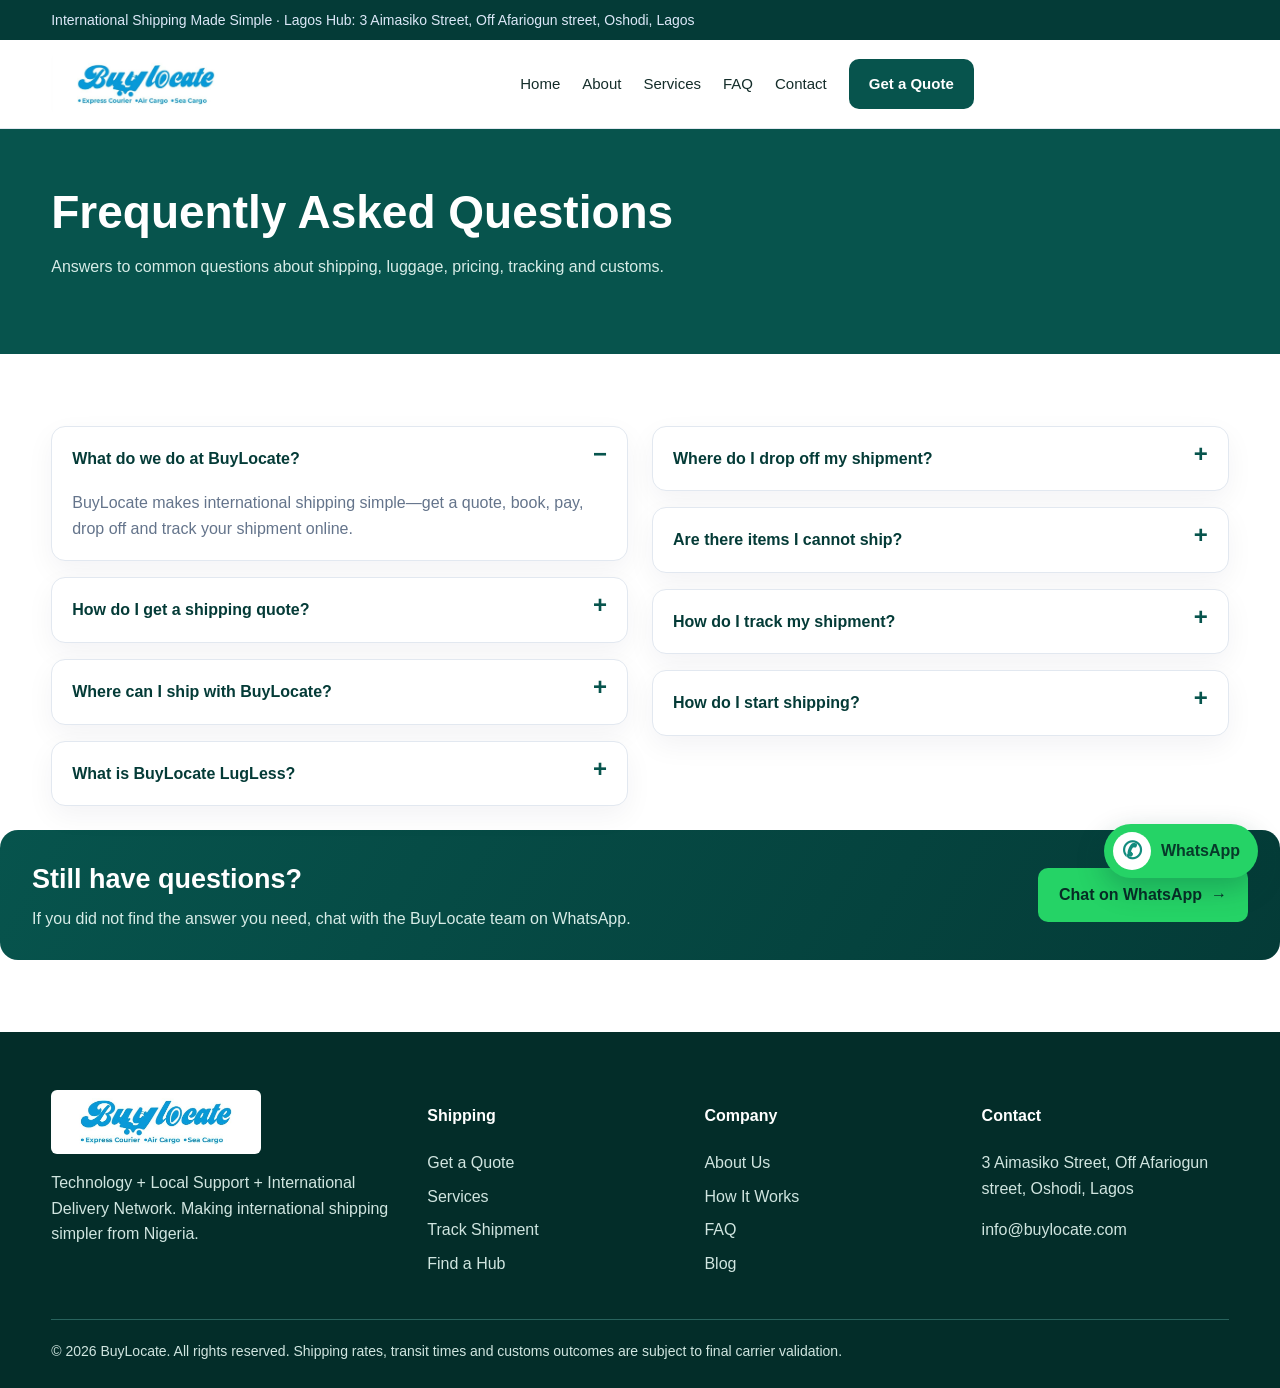
<file: faq.html>
<!doctype html><html lang="en"><head><meta charset="utf-8"><meta name="viewport" content="width=device-width,initial-scale=1">
<title>Faq | BuyLocate</title><meta name="description" content="BuyLocate international shipping and logistics from Lagos, Nigeria.">
<link rel="stylesheet" href="assets/styles.css"></head><body class="faq-page">
<div class="topbar"><div class="container">International Shipping Made Simple · Lagos Hub: 3 Aimasiko Street, Off Afariogun street, Oshodi, Lagos</div></div>
<nav class="nav"><div class="container nav-inner">
<a class="logo" href="index.html" aria-label="BuyLocate home"><img src="assets/buylocate-logo.jpeg" alt="BuyLocate"></a>
<button class="mobile-toggle">☰</button>
<div class="nav-links">
<a href="index.html">Home</a><a href="about.html">About</a><a href="services.html">Services</a>
<a href="faq.html">FAQ</a><a href="contact.html">Contact</a>
<a class="btn btn-primary" href="calculator.html">Get a Quote</a>
</div></div></nav>
<div class="page-hero"><div class="container"><h1>Frequently Asked Questions</h1><p>Answers to common questions about shipping, luggage, pricing, tracking and customs.</p></div></div>
<section><div class="container faq faq-grid">
<div class="faq-column">
<details open><summary>What do we do at BuyLocate?</summary><p>BuyLocate makes international shipping simple—get a quote, book, pay, drop off and track your shipment online.</p></details>
<details><summary>How do I get a shipping quote?</summary><p>Enter your destination, weight and package dimensions on our <a href="calculator.html">Get a Quote</a> page to receive an instant estimate.</p></details>
<details><summary>Where can I ship with BuyLocate?</summary><p>We ship from Nigeria to international destinations. Use our calculator to check your destination and estimated cost.</p></details>
<details><summary>What is BuyLocate LugLess?</summary><p>LugLess lets you ship eligible luggage ahead, so you can travel lighter and stress less.</p></details>
</div>
<div class="faq-column">
<details><summary>Where do I drop off my shipment?</summary><p>Drop it at our Lagos Hub: 3 Aimasiko Street, Off Afariogun street, Oshodi, Lagos.</p></details>
<details><summary>Are there items I cannot ship?</summary><p>Yes. Dangerous, prohibited and certain restricted items cannot be shipped. Always declare your shipment contents accurately.</p></details>
<details><summary>How do I track my shipment?</summary><p>Simply enter your tracking number on our <a href="track.html">Track Shipment</a> page to check its latest status.</p></details>
<details><summary>How do I start shipping?</summary><p>Easy: Get a Quote → Book → Pay → Drop Off → Track → Delivered. <a href="calculator.html">Start with your quote today.</a></p></details>
</div>
</div>
<div class="faq-whatsapp"><div><h2>Still have questions?</h2><p>If you did not find the answer you need, chat with the BuyLocate team on WhatsApp.</p></div><a class="btn whatsapp-btn" href="https://wa.me/2348060938754?text=Hello%20BuyLocate%2C%20I%20have%20a%20question%20that%20was%20not%20answered%20on%20the%20FAQ%20page." target="_blank" rel="noopener noreferrer" aria-label="Chat with BuyLocate on WhatsApp">Chat on WhatsApp&nbsp; →</a></div>
</div></section>
<footer><div class="container"><div class="footer-grid">
<div><a class="logo footer-logo" href="index.html" aria-label="BuyLocate home"><img src="assets/buylocate-logo.jpeg" alt="BuyLocate"></a><p>Technology + Local Support + International Delivery Network. Making international shipping simpler from Nigeria.</p></div>
<div><h4>Shipping</h4><a href="calculator.html">Get a Quote</a><a href="services.html">Services</a><a href="track.html">Track Shipment</a><a href="hub.html">Find a Hub</a></div>
<div><h4>Company</h4><a href="about.html">About Us</a><a href="how-it-works.html">How It Works</a><a href="faq.html">FAQ</a><a href="blog.html">Blog</a></div>
<div><h4>Contact</h4><p>3 Aimasiko Street, Off Afariogun street, Oshodi, Lagos</p><p>info@buylocate.com</p></div>
</div><div class="copyright">© 2026 BuyLocate. All rights reserved. Shipping rates, transit times and customs outcomes are subject to final carrier validation.</div></div></footer>
<script src="assets/app.js"></script></body></html>
</file>
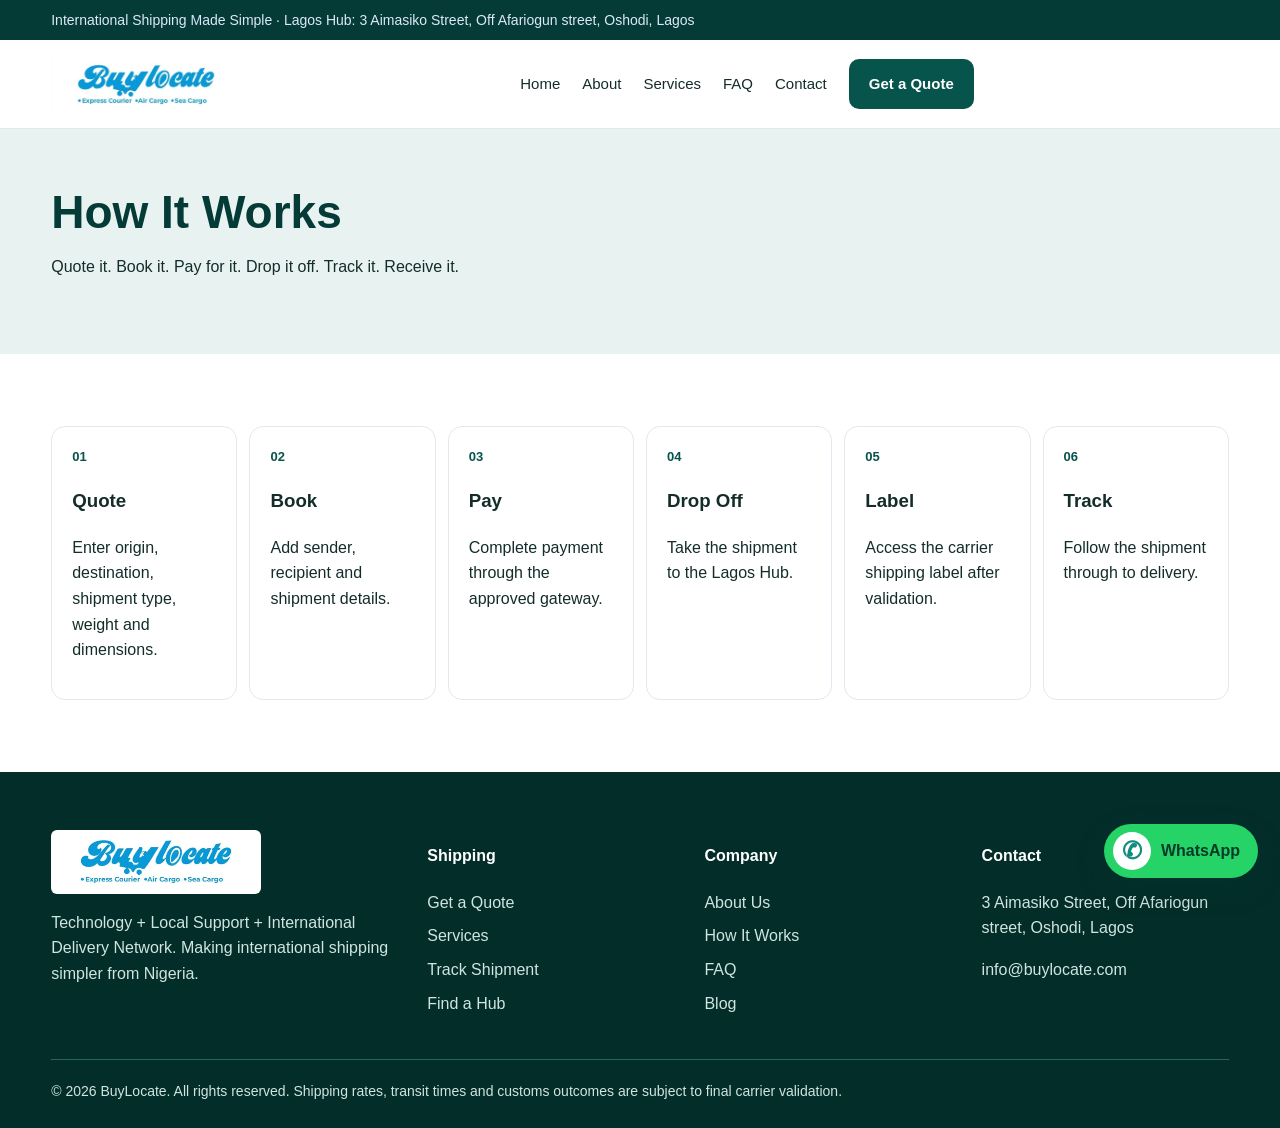
<file: how-it-works.html>
<!doctype html><html lang="en"><head><meta charset="utf-8"><meta name="viewport" content="width=device-width,initial-scale=1">
<title>How It Works | BuyLocate</title><meta name="description" content="BuyLocate international shipping and logistics from Lagos, Nigeria.">
<link rel="stylesheet" href="assets/styles.css"></head><body>
<div class="topbar"><div class="container">International Shipping Made Simple · Lagos Hub: 3 Aimasiko Street, Off Afariogun street, Oshodi, Lagos</div></div>
<nav class="nav"><div class="container nav-inner">
<a class="logo" href="index.html" aria-label="BuyLocate home"><img src="assets/buylocate-logo.jpeg" alt="BuyLocate"></a>
<button class="mobile-toggle">☰</button>
<div class="nav-links">
<a href="index.html">Home</a><a href="about.html">About</a><a href="services.html">Services</a>
<a href="faq.html">FAQ</a><a href="contact.html">Contact</a>
<a class="btn btn-primary" href="calculator.html">Get a Quote</a>
</div></div></nav>
<div class="page-hero"><div class="container"><h1>How It Works</h1><p>Quote it. Book it. Pay for it. Drop it off. Track it. Receive it.</p></div></div>
<section><div class="container"><div class="steps"><div class="step"><b>01</b><h3>Quote</h3><p>Enter origin, destination, shipment type, weight and dimensions.</p></div><div class="step"><b>02</b><h3>Book</h3><p>Add sender, recipient and shipment details.</p></div><div class="step"><b>03</b><h3>Pay</h3><p>Complete payment through the approved gateway.</p></div><div class="step"><b>04</b><h3>Drop Off</h3><p>Take the shipment to the Lagos Hub.</p></div><div class="step"><b>05</b><h3>Label</h3><p>Access the carrier shipping label after validation.</p></div><div class="step"><b>06</b><h3>Track</h3><p>Follow the shipment through to delivery.</p></div></div></div></section>
<footer><div class="container"><div class="footer-grid">
<div><a class="logo footer-logo" href="index.html" aria-label="BuyLocate home"><img src="assets/buylocate-logo.jpeg" alt="BuyLocate"></a><p>Technology + Local Support + International Delivery Network. Making international shipping simpler from Nigeria.</p></div>
<div><h4>Shipping</h4><a href="calculator.html">Get a Quote</a><a href="services.html">Services</a><a href="track.html">Track Shipment</a><a href="hub.html">Find a Hub</a></div>
<div><h4>Company</h4><a href="about.html">About Us</a><a href="how-it-works.html">How It Works</a><a href="faq.html">FAQ</a><a href="blog.html">Blog</a></div>
<div><h4>Contact</h4><p>3 Aimasiko Street, Off Afariogun street, Oshodi, Lagos</p><p>info@buylocate.com</p></div>
</div><div class="copyright">© 2026 BuyLocate. All rights reserved. Shipping rates, transit times and customs outcomes are subject to final carrier validation.</div></div></footer>
<script src="assets/app.js"></script></body></html>
</file>
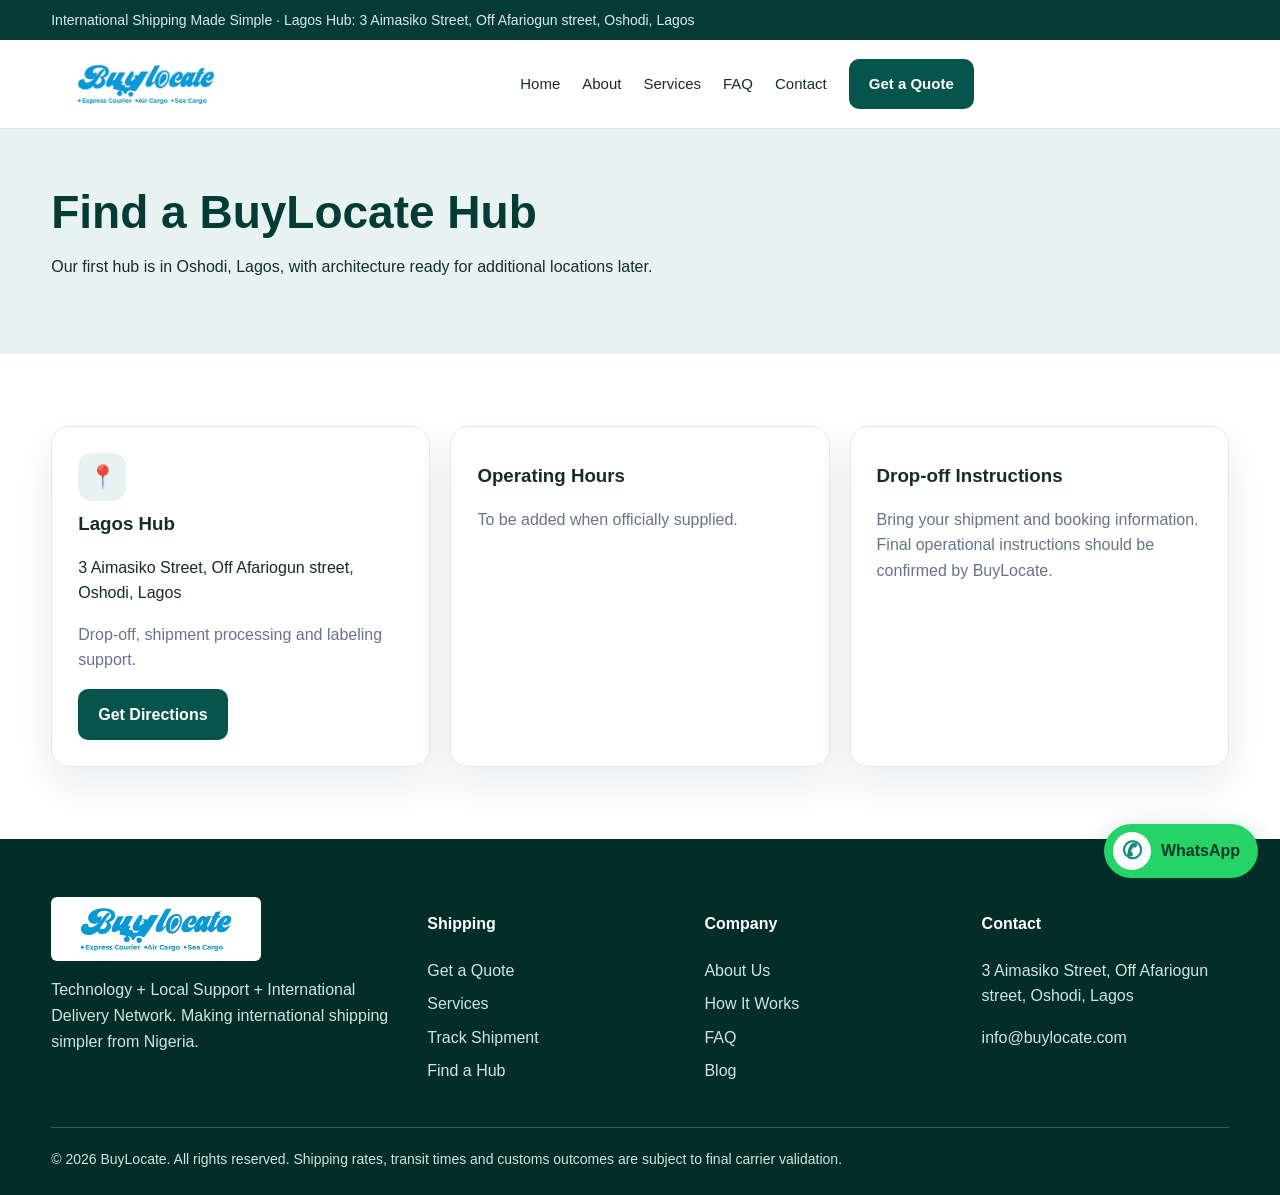
<file: hub.html>
<!doctype html><html lang="en"><head><meta charset="utf-8"><meta name="viewport" content="width=device-width,initial-scale=1">
<title>Hub | BuyLocate</title><meta name="description" content="BuyLocate international shipping and logistics from Lagos, Nigeria.">
<link rel="stylesheet" href="assets/styles.css"></head><body>
<div class="topbar"><div class="container">International Shipping Made Simple · Lagos Hub: 3 Aimasiko Street, Off Afariogun street, Oshodi, Lagos</div></div>
<nav class="nav"><div class="container nav-inner">
<a class="logo" href="index.html" aria-label="BuyLocate home"><img src="assets/buylocate-logo.jpeg" alt="BuyLocate"></a>
<button class="mobile-toggle">☰</button>
<div class="nav-links">
<a href="index.html">Home</a><a href="about.html">About</a><a href="services.html">Services</a>
<a href="faq.html">FAQ</a><a href="contact.html">Contact</a>
<a class="btn btn-primary" href="calculator.html">Get a Quote</a>
</div></div></nav>
<div class="page-hero"><div class="container"><h1>Find a BuyLocate Hub</h1><p>Our first hub is in Oshodi, Lagos, with architecture ready for additional locations later.</p></div></div>
<section><div class="container grid-3"><div class="card"><div class="icon">📍</div><h3>Lagos Hub</h3><p>3 Aimasiko Street, Off Afariogun street, Oshodi, Lagos</p><p class="muted">Drop-off, shipment processing and labeling support.</p><a class="btn btn-primary" href="https://maps.google.com/?q=3+Aimasiko+Street+Off+Afariogun+street+Oshodi+Lagos" target="_blank">Get Directions</a></div>
<div class="card"><h3>Operating Hours</h3><p class="muted">To be added when officially supplied.</p></div><div class="card"><h3>Drop-off Instructions</h3><p class="muted">Bring your shipment and booking information. Final operational instructions should be confirmed by BuyLocate.</p></div></div></section>
<footer><div class="container"><div class="footer-grid">
<div><a class="logo footer-logo" href="index.html" aria-label="BuyLocate home"><img src="assets/buylocate-logo.jpeg" alt="BuyLocate"></a><p>Technology + Local Support + International Delivery Network. Making international shipping simpler from Nigeria.</p></div>
<div><h4>Shipping</h4><a href="calculator.html">Get a Quote</a><a href="services.html">Services</a><a href="track.html">Track Shipment</a><a href="hub.html">Find a Hub</a></div>
<div><h4>Company</h4><a href="about.html">About Us</a><a href="how-it-works.html">How It Works</a><a href="faq.html">FAQ</a><a href="blog.html">Blog</a></div>
<div><h4>Contact</h4><p>3 Aimasiko Street, Off Afariogun street, Oshodi, Lagos</p><p>info@buylocate.com</p></div>
</div><div class="copyright">© 2026 BuyLocate. All rights reserved. Shipping rates, transit times and customs outcomes are subject to final carrier validation.</div></div></footer>
<script src="assets/app.js"></script></body></html>
</file>
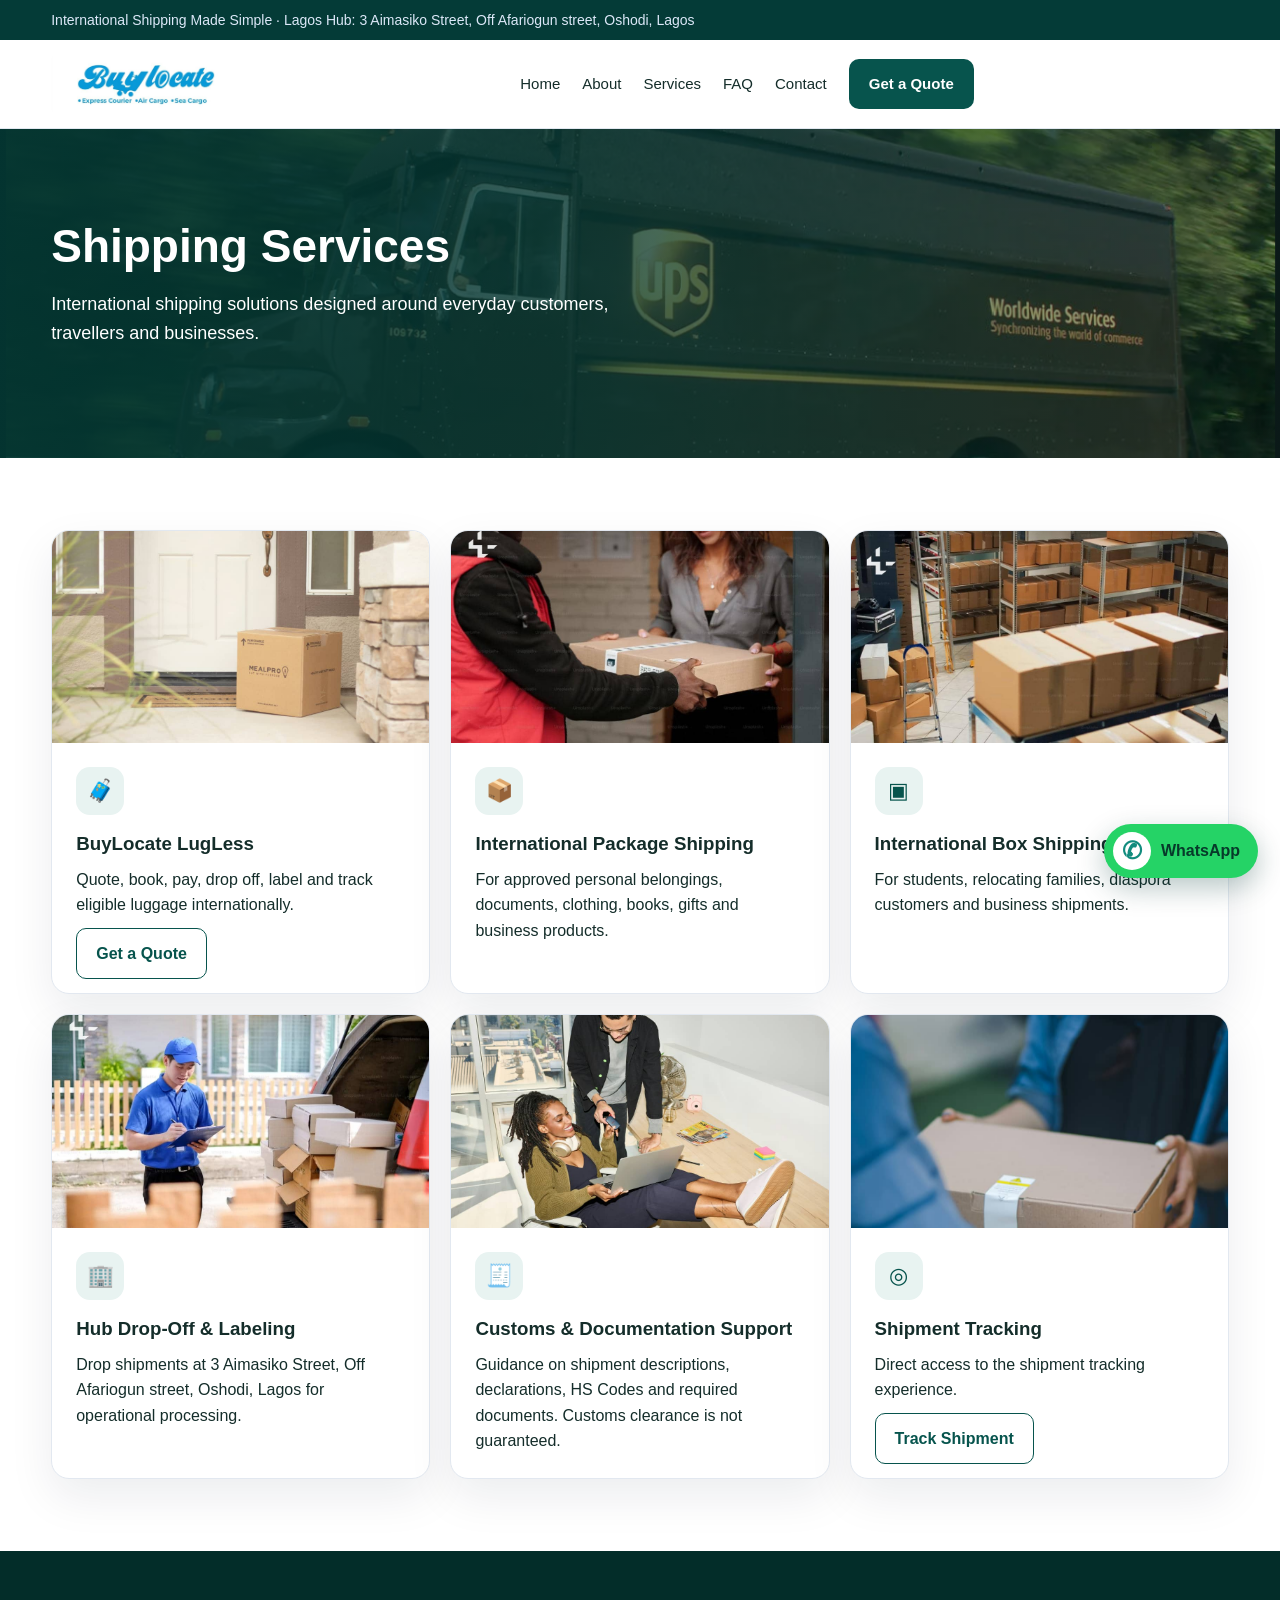
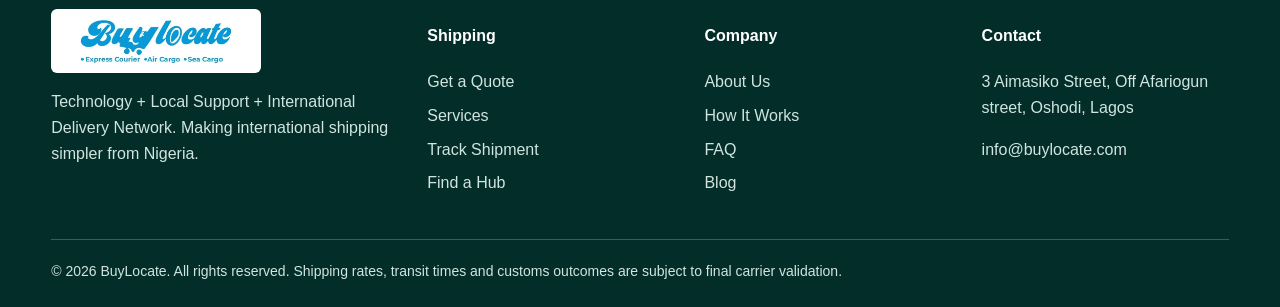
<file: services.html>
<!doctype html><html lang="en"><head><meta charset="utf-8"><meta name="viewport" content="width=device-width,initial-scale=1">
<title>Services | BuyLocate</title><meta name="description" content="BuyLocate international shipping and logistics from Lagos, Nigeria.">
<link rel="stylesheet" href="assets/styles.css"></head><body class="services-page">
<div class="topbar"><div class="container">International Shipping Made Simple · Lagos Hub: 3 Aimasiko Street, Off Afariogun street, Oshodi, Lagos</div></div>
<nav class="nav"><div class="container nav-inner">
<a class="logo" href="index.html" aria-label="BuyLocate home"><img src="assets/buylocate-logo.jpeg" alt="BuyLocate"></a>
<button class="mobile-toggle">☰</button>
<div class="nav-links">
<a href="index.html">Home</a><a href="about.html">About</a><a href="services.html">Services</a>
<a href="faq.html">FAQ</a><a href="contact.html">Contact</a>
<a class="btn btn-primary" href="calculator.html">Get a Quote</a>
</div></div></nav>
<div class="page-hero services-hero"><div class="container"><h1>Shipping Services</h1><p>International shipping solutions designed around everyday customers, travellers and businesses.</p></div></div>
<section><div class="container grid-3">
<div class="card service-card"><img src="assets/service-lugless.jpeg" alt="A securely packed shipment ready for doorstep collection"><div class="service-card-content"><div class="icon">🧳</div><h3>BuyLocate LugLess</h3><p>Quote, book, pay, drop off, label and track eligible luggage internationally.</p><a href="calculator.html" class="btn btn-secondary">Get a Quote</a></div></div>
<div class="card service-card"><img src="assets/service-package-delivery.jpeg" alt="A courier delivering a package to a customer"><div class="service-card-content"><div class="icon">📦</div><h3>International Package Shipping</h3><p>For approved personal belongings, documents, clothing, books, gifts and business products.</p></div></div>
<div class="card service-card"><img src="assets/service-box-shipping.jpeg" alt="Boxes arranged in a shipping warehouse"><div class="service-card-content"><div class="icon">▣</div><h3>International Box Shipping</h3><p>For students, relocating families, diaspora customers and business shipments.</p></div></div>
<div class="card service-card"><img src="assets/service-hub-dropoff.jpeg" alt="A logistics worker processing boxes at a delivery vehicle"><div class="service-card-content"><div class="icon">🏢</div><h3>Hub Drop-Off & Labeling</h3><p>Drop shipments at 3 Aimasiko Street, Off Afariogun street, Oshodi, Lagos for operational processing.</p></div></div>
<div class="card service-card"><img src="assets/service-customs-support.jpeg" alt="Customers reviewing shipping details online"><div class="service-card-content"><div class="icon">🧾</div><h3>Customs & Documentation Support</h3><p>Guidance on shipment descriptions, declarations, HS Codes and required documents. Customs clearance is not guaranteed.</p></div></div>
<div class="card service-card"><img src="assets/service-tracking.jpeg" alt="A customer receiving a tracked package"><div class="service-card-content"><div class="icon">◎</div><h3>Shipment Tracking</h3><p>Direct access to the shipment tracking experience.</p><a href="track.html" class="btn btn-secondary">Track Shipment</a></div></div>
</div></section>
<footer><div class="container"><div class="footer-grid">
<div><a class="logo footer-logo" href="index.html" aria-label="BuyLocate home"><img src="assets/buylocate-logo.jpeg" alt="BuyLocate"></a><p>Technology + Local Support + International Delivery Network. Making international shipping simpler from Nigeria.</p></div>
<div><h4>Shipping</h4><a href="calculator.html">Get a Quote</a><a href="services.html">Services</a><a href="track.html">Track Shipment</a><a href="hub.html">Find a Hub</a></div>
<div><h4>Company</h4><a href="about.html">About Us</a><a href="how-it-works.html">How It Works</a><a href="faq.html">FAQ</a><a href="blog.html">Blog</a></div>
<div><h4>Contact</h4><p>3 Aimasiko Street, Off Afariogun street, Oshodi, Lagos</p><p>info@buylocate.com</p></div>
</div><div class="copyright">© 2026 BuyLocate. All rights reserved. Shipping rates, transit times and customs outcomes are subject to final carrier validation.</div></div></footer>
<script src="assets/app.js"></script></body></html>
</file>
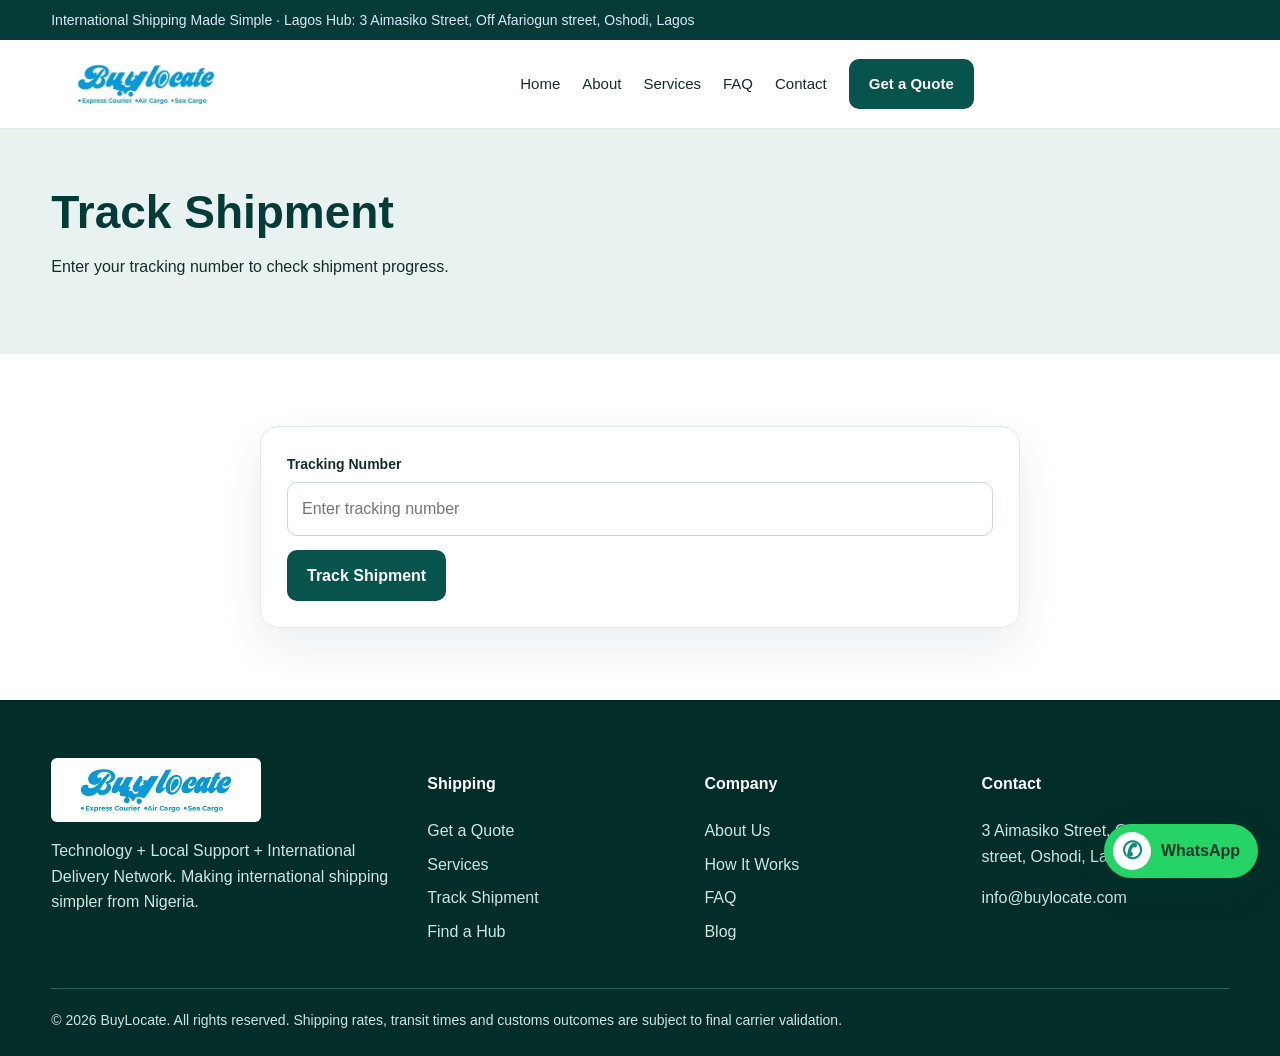
<file: track.html>
<!doctype html><html lang="en"><head><meta charset="utf-8"><meta name="viewport" content="width=device-width,initial-scale=1">
<title>Track | BuyLocate</title><meta name="description" content="BuyLocate international shipping and logistics from Lagos, Nigeria.">
<link rel="stylesheet" href="assets/styles.css"></head><body>
<div class="topbar"><div class="container">International Shipping Made Simple · Lagos Hub: 3 Aimasiko Street, Off Afariogun street, Oshodi, Lagos</div></div>
<nav class="nav"><div class="container nav-inner">
<a class="logo" href="index.html" aria-label="BuyLocate home"><img src="assets/buylocate-logo.jpeg" alt="BuyLocate"></a>
<button class="mobile-toggle">☰</button>
<div class="nav-links">
<a href="index.html">Home</a><a href="about.html">About</a><a href="services.html">Services</a>
<a href="faq.html">FAQ</a><a href="contact.html">Contact</a>
<a class="btn btn-primary" href="calculator.html">Get a Quote</a>
</div></div></nav>
<div class="page-hero"><div class="container"><h1>Track Shipment</h1><p>Enter your tracking number to check shipment progress.</p></div></div>
<section><div class="container" style="max-width:760px"><div class="quote-card"><div class="field"><label>Tracking Number</label><input placeholder="Enter tracking number"></div><button class="btn btn-primary" style="margin-top:14px" onclick="document.getElementById('trackdemo').style.display='block'">Track Shipment</button>
<div id="trackdemo" class="card" style="display:none;margin-top:20px"><span class="badge">Demo status</span><h3>In Transit</h3><p class="muted">Live status, event history, estimated delivery date and confirmation should come from the carrier tracking integration.</p></div></div></div></section>
<footer><div class="container"><div class="footer-grid">
<div><a class="logo footer-logo" href="index.html" aria-label="BuyLocate home"><img src="assets/buylocate-logo.jpeg" alt="BuyLocate"></a><p>Technology + Local Support + International Delivery Network. Making international shipping simpler from Nigeria.</p></div>
<div><h4>Shipping</h4><a href="calculator.html">Get a Quote</a><a href="services.html">Services</a><a href="track.html">Track Shipment</a><a href="hub.html">Find a Hub</a></div>
<div><h4>Company</h4><a href="about.html">About Us</a><a href="how-it-works.html">How It Works</a><a href="faq.html">FAQ</a><a href="blog.html">Blog</a></div>
<div><h4>Contact</h4><p>3 Aimasiko Street, Off Afariogun street, Oshodi, Lagos</p><p>info@buylocate.com</p></div>
</div><div class="copyright">© 2026 BuyLocate. All rights reserved. Shipping rates, transit times and customs outcomes are subject to final carrier validation.</div></div></footer>
<script src="assets/app.js"></script></body></html>
</file>
<file: assets/styles.css>
:root{
  --navy:#043B37; --blue:#07544D; --sky:#E8F3F1; --ink:#142D2A; --muted:#64748B;
  --line:#E2E8F0; --white:#fff; --green:#0F9D6C; --orange:#FF8A00;
}
*{box-sizing:border-box}html{scroll-behavior:smooth}body{margin:0;font-family:Inter,Arial,sans-serif;color:var(--ink);background:#fff;line-height:1.6;overflow-x:hidden}img{max-width:100%}button,input,select,textarea{font:inherit}
a{text-decoration:none;color:inherit}.container{width:min(1180px,92%);margin:auto}.topbar{background:var(--navy);color:#dce8f8;font-size:14px;padding:9px 0}
.nav{position:sticky;top:0;z-index:20;background:#fff;border-bottom:1px solid var(--line)}.nav-inner{display:grid;grid-template-columns:auto 1fr;align-items:center;padding:15px 0;gap:24px}
.logo{display:block;width:190px;height:58px;overflow:hidden;border-radius:6px;background:#fff}.logo img{display:block;width:100%;height:100%;object-fit:cover;object-position:center}.footer-logo{width:210px;height:64px;margin-bottom:18px}.nav-links{display:flex;justify-content:center;gap:22px;align-items:center;font-size:15px}.nav-links a:hover{color:var(--blue)}
.btn{display:inline-flex;align-items:center;justify-content:center;min-height:44px;padding:12px 19px;border-radius:10px;font-weight:700;border:1px solid transparent;cursor:pointer}.btn-primary{background:var(--blue);color:#fff}.btn-secondary{border-color:var(--blue);color:var(--blue);background:#fff}.btn-dark{background:var(--navy);color:#fff}
.hero{background:linear-gradient(120deg,#032D29 0%,#07544D 68%,#0A7369 150%);color:#fff;padding:82px 0}.hero-grid{display:grid;grid-template-columns:1.15fr .85fr;gap:48px;align-items:center}
.kicker{font-weight:800;letter-spacing:.08em;text-transform:uppercase;font-size:13px;color:#A8D8C9}.hero h1{font-size:clamp(42px,5vw,70px);line-height:1.02;margin:12px 0 20px}.hero p{font-size:19px;color:#D7ECE7;max-width:650px}.actions{display:flex;gap:12px;flex-wrap:wrap;margin-top:28px}
.hero-card,.card,.quote-card{background:#fff;color:var(--ink);border:1px solid var(--line);border-radius:18px;padding:26px;box-shadow:0 18px 45px rgba(8,27,51,.08)}
.hero-card{background:rgba(255,255,255,.96)}.trust{display:flex;gap:12px;align-items:flex-start;margin:16px 0}.trust i{width:34px;height:34px;border-radius:10px;background:var(--sky);display:grid;place-items:center;color:var(--blue);font-style:normal;font-weight:900}
section{padding:72px 0}.section-head{max-width:720px;margin-bottom:34px}.section-head h2{font-size:38px;line-height:1.15;margin:0 0 12px;color:var(--navy)}.section-head p{color:var(--muted);margin:0}
.grid-3{display:grid;grid-template-columns:repeat(3,1fr);gap:20px}.grid-4{display:grid;grid-template-columns:repeat(4,1fr);gap:18px}.card h3{margin:8px 0}.muted{color:var(--muted)}.icon{width:48px;height:48px;border-radius:14px;background:var(--sky);color:var(--blue);display:grid;place-items:center;font-size:22px}
.band{background:#F7FAFC}.steps{display:grid;grid-template-columns:repeat(6,1fr);gap:12px}.step{position:relative;background:#fff;border:1px solid var(--line);border-radius:14px;padding:20px}.step b{display:block;color:var(--blue);font-size:13px;margin-bottom:6px}
.lugless{background:var(--navy);color:#fff;border-radius:24px;padding:42px;display:grid;grid-template-columns:1fr 1fr;gap:35px;align-items:center}.lugless p{color:#c9d7e7}
.cta{background:linear-gradient(120deg,#07544D,#043B37);color:#fff;border-radius:24px;padding:42px;text-align:center}.cta h2{margin:0 0 10px;font-size:36px}
.page-hero{background:#E8F3F1;padding:58px 0}.page-hero h1{font-size:46px;line-height:1.1;color:var(--navy);margin:0 0 12px}
.form-grid{display:grid;grid-template-columns:repeat(2,1fr);gap:16px}.field{display:flex;flex-direction:column;gap:7px}.field label{font-weight:700;font-size:14px}.field input,.field select,.field textarea{width:100%;padding:13px 14px;border:1px solid #CBD5E1;border-radius:10px;font:inherit;background:#fff}.field small{color:var(--muted)}
.calc-layout{display:grid;grid-template-columns:1.15fr .85fr;gap:26px;align-items:start}.result{background:var(--navy);color:#fff;border-radius:18px;padding:28px;position:sticky;top:96px}.price{font-size:44px;font-weight:900;margin:6px 0}.result .muted{color:#c5d4e8}.breakdown{border-top:1px solid rgba(255,255,255,.18);margin-top:20px;padding-top:16px}.row{display:flex;justify-content:space-between;gap:20px;margin:8px 0}.notice{background:#FFF7E8;border:1px solid #F9D899;color:#7A4C00;padding:13px;border-radius:10px;font-size:14px}
.faq-grid{display:grid;grid-template-columns:repeat(2,minmax(0,1fr));gap:24px;align-items:start}.faq-column{display:grid;gap:16px}.faq details{border:1px solid var(--line);border-radius:14px;padding:0 20px;background:#fff;box-shadow:0 10px 28px rgba(8,27,51,.05)}.faq summary{font-weight:800;cursor:pointer;color:var(--navy);padding:19px 34px 19px 0;position:relative;list-style:none}.faq summary::-webkit-details-marker{display:none}.faq summary::after{content:'+';position:absolute;right:0;top:15px;color:var(--blue);font-size:24px;line-height:1}.faq details[open] summary::after{content:'−'}.faq details p{margin:0;padding:0 0 19px;color:var(--muted)}.faq details a{color:var(--blue);font-weight:700}.faq details a:hover{text-decoration:underline}
.faq-whatsapp{grid-column:1/-1;margin-top:24px;padding:28px 32px;border-radius:18px;background:linear-gradient(120deg,#07544D,#043B37);color:#fff;display:flex;justify-content:space-between;align-items:center;gap:24px}.faq-whatsapp h2{margin:0 0 5px;font-size:27px}.faq-whatsapp p{margin:0;color:#D7ECE7}.whatsapp-btn{background:#25D366;color:#072B25;white-space:nowrap;padding:13px 20px}.whatsapp-btn:hover{background:#fff}
.faq-page .page-hero{background:#07544D}.faq-page .page-hero h1{color:#fff}.faq-page .page-hero p{color:#D7ECE7}
.contact-page .page-hero{background:#07544D}.contact-page .page-hero h1{color:#fff}.contact-page .page-hero p{color:#fff}
.about-page .page-hero,.services-page .page-hero{background:#07544D}.about-page .page-hero h1,.services-page .page-hero h1{color:#fff}.about-page .page-hero p,.services-page .page-hero p{color:#fff}
.services-page .services-hero{position:relative;background:linear-gradient(90deg,rgba(3,54,50,.94) 0%,rgba(3,54,50,.78) 46%,rgba(3,54,50,.28) 100%),url('services-hero-ups.png') center 51%/cover no-repeat;padding:92px 0}.services-hero .container{position:relative}.services-hero p{max-width:620px;font-size:18px}.service-card{padding:0;overflow:hidden;display:flex;flex-direction:column;min-width:0}.service-card>img{display:block;width:100%;max-width:100%;height:auto;aspect-ratio:16/9;object-fit:cover;flex:none}.service-card-content{padding:24px;display:flex;flex-direction:column;align-items:flex-start;flex:1}.service-card-content h3{margin:14px 0 8px}.service-card-content p{margin:0}.service-card-content .btn{margin-top:auto;transform:translateY(10px)}
.about-hero{text-align:center;padding:72px 0}.about-hero .badge{background:rgba(255,255,255,.14);color:#fff}.about-hero h1{font-size:52px;margin-top:14px}.about-hero p{font-size:20px;margin:0}.about-story-grid,.about-global-grid{display:grid;grid-template-columns:1.05fr .95fr;gap:58px;align-items:center}.about-story-grid>img,.about-global-grid>img{width:100%;height:470px;object-fit:cover;border-radius:20px;box-shadow:0 20px 50px rgba(4,59,55,.13)}.about-label{color:#07544D!important;font-size:12px!important;font-weight:900;letter-spacing:.12em;margin:0 0 7px!important}.about-story h2,.who-we-serve h2,.about-global h2{font-size:38px;line-height:1.18;color:#043B37;margin:0 0 18px}.about-story-grid>div>p:not(.about-label),.about-global-grid>div>p:not(.about-label){color:#536863}.about-stats{display:grid;grid-template-columns:repeat(3,1fr);gap:12px;margin-top:26px}.about-stats div{padding:16px;border-radius:12px;background:#E8F3F1}.about-stats strong{display:block;color:#07544D;font-size:27px}.about-stats span{font-size:12px;color:#536863}.about-promise{padding:55px 0;background:#07544D;color:#fff;text-align:center}.about-promise p{font-size:12px;font-weight:900;letter-spacing:.13em;color:#A8D8C9;margin:0}.about-promise h2{font-size:36px;margin:8px 0}.about-promise span{display:block;color:#D7ECE7;margin-bottom:23px}.about-promise .btn{background:#fff;color:#07544D}.who-we-serve{background:#F4F8F7}.who-we-serve .section-head{max-width:760px}.serve-grid{display:grid;grid-template-columns:repeat(3,1fr);gap:20px}.serve-grid article{background:#fff;border:1px solid #D9E7E4;border-radius:16px;padding:24px}.serve-grid i{width:48px;height:48px;border-radius:50%;display:grid;place-items:center;background:#07544D;color:#fff;font-style:normal;font-size:21px}.serve-grid h3{color:#043B37;margin:14px 0 6px}.serve-grid p{color:#64748B;margin:0}.about-global{padding:82px 0}.about-global-grid>img{height:420px}.about-global ul{padding:0;list-style:none;margin:22px 0}.about-global li{margin:10px 0;padding-left:28px;position:relative;color:#425954}.about-global li:before{content:'✓';position:absolute;left:0;color:#07544D;font-weight:900}
.quote-page .page-hero{background:#07544D}.quote-page .page-hero h1{color:#fff}.quote-page .page-hero p{color:#fff}.quote-page .page-hero .badge{background:rgba(255,255,255,.16);color:#fff}
footer{background:#032D29;color:#D0E5E0;padding:50px 0 25px}.footer-grid{display:grid;grid-template-columns:1.4fr 1fr 1fr 1fr;gap:30px}.footer-grid h4{color:#fff}.footer-grid a{display:block;margin:8px 0;color:#D0E5E0}.copyright{border-top:1px solid #28635D;margin-top:35px;padding-top:20px;font-size:14px}
.mobile-toggle{display:none;background:none;border:0;font-size:26px}
.badge{display:inline-flex;padding:6px 10px;border-radius:999px;background:var(--sky);color:var(--blue);font-size:12px;font-weight:800}
.contact-hero{text-align:center;padding:50px 0}.contact-hero p{margin:0 auto;max-width:620px}.contact-section{padding:68px 0 78px}.contact-layout{display:grid;grid-template-columns:1fr 1fr;gap:70px;align-items:start}.contact-eyebrow{display:block;color:#07544D;font-size:12px;font-weight:900;letter-spacing:.12em;margin-bottom:8px}.contact-intro h2,.map-title h2{color:#043B37;font-size:34px;line-height:1.16;margin:0 0 13px}.contact-lead{color:var(--muted);max-width:570px;margin:0 0 30px}.contact-detail-grid{display:grid;grid-template-columns:1fr 1fr;gap:24px 20px}.contact-detail{display:flex;align-items:flex-start;gap:12px;color:var(--ink)}.contact-detail i{flex:0 0 38px;width:38px;height:38px;border-radius:9px;display:grid;place-items:center;background:#07544D;color:#fff;font-style:normal;font-weight:900}.contact-detail span{display:flex;flex-direction:column;line-height:1.35}.contact-detail b{font-size:14px;color:#043B37}.contact-detail small{color:var(--muted);font-size:12px;margin-top:2px}.contact-socials{display:flex;align-items:center;gap:12px;border-top:1px solid var(--line);margin-top:30px;padding-top:20px}.contact-socials>b{font-size:13px;margin-right:8px}.contact-socials a{width:30px;height:30px;border-radius:50%;display:grid;place-items:center;background:#E8F3F1;color:#07544D;font-weight:900}.contact-socials a:hover{background:#07544D;color:#fff}.contact-form{background:#E8F3F1;border-radius:14px;padding:26px;box-shadow:none}.contact-form .form-grid{gap:14px}.contact-form .field{gap:5px;margin-bottom:14px}.contact-form .field label{font-size:12px;color:#043B37}.contact-form .field input,.contact-form .field textarea{border:0;border-radius:7px;padding:12px 13px;box-shadow:0 1px 0 rgba(7,84,77,.08)}.contact-form textarea{resize:vertical}.contact-form .btn{min-height:40px;border-radius:6px;padding:10px 18px}.map-section{margin-top:70px}.map-title{display:flex;justify-content:space-between;align-items:end;gap:30px;margin-bottom:20px}.map-title h2{margin:0}.map-title p{color:var(--muted);max-width:390px;margin:0;text-align:right}.map-frame{overflow:hidden;border-radius:14px;border:1px solid var(--line);box-shadow:0 18px 45px rgba(8,27,51,.08);line-height:0}.map-frame iframe{display:block}
@media(max-width:900px){.hero-grid,.calc-layout,.lugless,.faq-grid,.contact-layout{grid-template-columns:1fr}.contact-layout{gap:42px}.grid-3{grid-template-columns:1fr 1fr}.grid-4{grid-template-columns:1fr 1fr}.steps{grid-template-columns:1fr 1fr 1fr}.footer-grid{grid-template-columns:1fr 1fr}.nav-inner{display:flex;justify-content:space-between;position:relative}.nav-links{display:none}.mobile-toggle{display:block;min-width:44px;min-height:44px;color:var(--navy);cursor:pointer}.nav-links.open{display:flex;position:absolute;left:-4%;right:-4%;top:100%;max-height:calc(100vh - 78px);overflow-y:auto;background:#fff;align-items:stretch;gap:4px;flex-direction:column;padding:16px 4%;border-bottom:1px solid var(--line);box-shadow:0 16px 30px rgba(4,59,55,.12)}.nav-links.open a{padding:11px 10px}.nav-links.open .btn{margin-top:6px}.result{position:static}.calc-layout>*{min-width:0}}
@media(max-width:600px){.topbar{text-align:center;font-size:12px;line-height:1.4}.container{width:min(100% - 32px,1180px)}section{padding:50px 0}.hero{padding:52px 0}.grid-3,.grid-4,.steps,.form-grid,.footer-grid,.contact-detail-grid{grid-template-columns:1fr}.page-hero{padding:44px 0}.services-page .services-hero{padding:64px 0;background-position:60% center}.page-hero h1{font-size:36px}.hero h1{font-size:42px}.logo{width:155px;height:48px}.footer-logo{width:190px;height:58px}.hero-card,.card,.quote-card{padding:20px}.service-card{padding:0}.service-card-content{padding:20px}.section-head h2{font-size:31px}.cta,.lugless{padding:28px}.cta h2{font-size:29px}.field input,.field select,.field textarea{font-size:16px}.price{font-size:38px}.row{align-items:flex-start}.row b{text-align:right}.faq-whatsapp{align-items:flex-start;flex-direction:column;padding:24px}.whatsapp-btn{width:100%;text-align:center}.contact-section{padding-top:48px}.contact-intro h2,.map-title h2{font-size:29px}.contact-form{padding:20px;max-width:none}.map-title{align-items:flex-start;flex-direction:column;gap:8px}.map-title p{text-align:left}.map-frame iframe{height:330px}}

/* Premium landing page */
.home-page{background:#fff;color:#0a2233}.premium-nav{position:relative}.premium-nav .nav-inner{min-height:92px}.premium-nav .nav-links{gap:30px}.premium-nav .nav-links>a:not(.btn){font-weight:700}.premium-nav .active{color:#07544d;position:relative}.premium-nav .active:after{content:'';position:absolute;left:0;right:0;bottom:-10px;height:2px;background:#07544d}.nav-quote{background:#034f48;border-radius:10px;padding:14px 20px;box-shadow:0 8px 20px rgba(3,79,72,.18)}
.premium-hero{position:relative;min-height:600px;padding:0;background:url('logistics-hero.png') center/cover no-repeat;color:#fff;display:flex;align-items:center}.premium-hero-shade{position:absolute;inset:0;background:linear-gradient(90deg,rgba(4,24,34,.92),rgba(4,24,34,.62) 44%,rgba(4,24,34,.1) 76%)}.premium-hero-content{position:relative;padding:80px 0 112px}.hero-eyebrow{margin:0 0 12px;font-size:13px;letter-spacing:.15em;text-transform:uppercase;font-weight:800;color:#b6df9b}.premium-hero h1{font-size:clamp(48px,6vw,78px);line-height:1.08;margin:0;letter-spacing:-.035em;max-width:680px}.premium-hero h1 span{color:#b8dd9d}.hero-lead{font-size:20px;font-weight:700;margin:24px 0}.premium-actions{display:flex;align-items:center;gap:24px;flex-wrap:wrap}.btn-accent{background:#93c95e;color:#082b2b;padding:15px 23px}.video-link{display:flex;gap:10px;align-items:center;font-weight:700}.video-link i{width:42px;height:42px;border:1px solid #fff;border-radius:50%;display:grid;place-items:center;font-style:normal;font-size:13px}.hero-dots{position:absolute;bottom:74px;left:50%;display:flex;gap:10px}.hero-dots i{width:11px;height:11px;border-radius:50%;background:#fff}.hero-dots .active{background:#91c95d}
.service-float-wrap{padding:0;position:relative;margin-top:-60px;z-index:3}.service-float{background:#fff;border:1px solid #dce5e4;border-radius:18px;display:grid;grid-template-columns:repeat(4,1fr);box-shadow:0 18px 55px rgba(9,39,49,.12);padding:28px 20px}.service-float article{text-align:center;padding:0 26px;border-right:1px solid #dce5e4}.service-float article:last-child{border:0}.round-icon{width:62px;height:62px;margin:0 auto 12px;border-radius:50%;display:grid;place-items:center;background:#07544d;color:#fff;font-size:28px}.service-float h3{margin:5px 0}.service-float p{font-size:14px;line-height:1.5;color:#4f616c;min-height:66px}.service-float a{display:inline-flex;background:#07544d;color:#fff;padding:9px 16px;border-radius:7px;font-size:13px;font-weight:800}.service-float a:hover,.premium-section-head>a:hover{background:#91c95d;color:#082b2b}
.home-calculator{background:#edf6f4;padding:72px 0}.home-calculator-heading{max-width:720px;margin-bottom:28px}.home-calculator-heading h2{margin:4px 0 10px;font-size:38px;line-height:1.15;color:#073c39}.home-calculator-heading>p:last-child{margin:0;color:#52666b;font-size:17px}.home-calculator+.service-float-wrap{margin-top:0;padding:64px 0}
.premium-about{padding:74px 0 82px}.about-showcase{display:grid;grid-template-columns:70px 1.2fr .85fr;gap:34px;align-items:center}.about-showcase>img{width:100%;height:390px;object-fit:cover;border-radius:12px}.route-mark{font-size:34px;color:#07544d;display:flex;flex-direction:column;align-items:center}.route-mark span{height:220px;width:55px;border-left:2px dashed #07544d;border-radius:50%;margin:5px 0}.route-mark b{font-size:35px}.section-kicker,.premium-section-head p{color:#86be58;font-size:12px;font-weight:900;letter-spacing:.1em;margin:0 0 4px}.about-copy h2{font-size:34px;line-height:1.15;margin:8px 0 18px}.about-copy>p:not(.section-kicker){color:#51626b}.contact-panel{background:#07544d;color:#fff;border-radius:10px;padding:18px 22px;margin-top:24px}.contact-panel div{display:flex;align-items:center;gap:16px;padding:9px 0}.contact-panel div+div{border-top:1px solid rgba(255,255,255,.4)}.contact-panel i{font-size:30px;font-style:normal}.contact-panel span{font-size:13px}.contact-panel strong{display:block;font-size:15px}
.premium-services{background:linear-gradient(125deg,#06443f,#00645c);color:#fff;padding:48px 0 56px}.premium-section-head{display:flex;justify-content:space-between;align-items:center;margin-bottom:26px}.premium-section-head h2{margin:0;font-size:30px;line-height:1.18}.premium-section-head>a{border:1px solid rgba(255,255,255,.75);padding:11px 18px;border-radius:7px;font-weight:800;font-size:13px}.image-card-grid{display:grid;grid-template-columns:repeat(4,1fr);gap:16px}.image-service{height:280px;border-radius:11px;position:relative;overflow:hidden;border:1px solid rgba(255,255,255,.55);background-size:cover;background-position:center;display:flex;align-items:flex-end;padding:18px;color:#fff}.image-service:before{content:'';position:absolute;inset:0;background:linear-gradient(0deg,rgba(3,27,31,.95),rgba(3,27,31,0) 68%)}.image-service span,.image-service i{position:relative}.image-service span{max-width:78%}.image-service b{display:block;font-size:18px}.image-service small{display:block;font-size:13px;line-height:1.35;margin-top:4px}.image-service i{margin-left:auto;width:38px;height:38px;border-radius:50%;display:grid;place-items:center;background:#95ca5d;color:#092b2b;font-style:normal;font-weight:900}.image-service:hover{transform:translateY(-4px);transition:.25s}.image-service.road{background-image:url('service-courier.jpg');background-position:center}.image-service.air{background-image:url('service-air.jpg');background-position:center}.image-service.luggage{background-image:url('service-parcels.jpg');background-position:center}.image-service.ocean{background-image:url('logistics-port.png');background-position:78% center}

.testimonials-section{padding:70px 0 82px;background:#F4F8F7}.testimonial-heading{text-align:center;max-width:680px;margin:0 auto 28px}.testimonial-heading>p{color:#07544D;font-size:12px;font-weight:900;letter-spacing:.12em;margin:0 0 5px}.testimonial-heading h2{font-size:38px;margin:0 0 8px;color:#043B37}.testimonial-heading span{color:var(--muted)}.testimonial-controls{display:flex;justify-content:center;gap:10px;margin-top:20px}.testimonial-controls button{width:42px;height:42px;border-radius:50%;border:1px solid #07544D;background:#fff;color:#07544D;font-size:20px;cursor:pointer}.testimonial-controls button:hover{background:#07544D;color:#fff}.testimonial-viewport{overflow-x:auto;scroll-behavior:smooth;scroll-snap-type:x mandatory;scrollbar-width:none;padding:8px 2px 20px}.testimonial-viewport::-webkit-scrollbar{display:none}.testimonial-grid{display:flex;gap:20px}.testimonial-grid article{flex:0 0 calc((100% - 40px)/3);scroll-snap-align:start;background:#fff;border:1px solid #D9E7E4;border-radius:16px;padding:25px;box-shadow:0 14px 34px rgba(4,59,55,.07)}.rating{color:#F2A900;letter-spacing:.08em}.rating b{color:#043B37;letter-spacing:0;margin-left:8px;font-size:13px}.testimonial-grid blockquote{margin:18px 0 22px;color:#425954;line-height:1.65;font-size:15px}.reviewer{display:flex;gap:12px;align-items:center}.reviewer i{width:42px;height:42px;border-radius:50%;display:grid;place-items:center;background:#07544D;color:#fff;font-style:normal;font-weight:900}.reviewer span{display:flex;flex-direction:column}.reviewer b{color:#043B37}.reviewer small{color:var(--muted)}
@media(max-width:1050px){.premium-nav .nav-links{gap:16px}.service-float article{padding:0 14px}.about-showcase{grid-template-columns:40px 1fr 1fr}.image-card-grid{grid-template-columns:repeat(2,1fr)}.testimonial-grid article{flex-basis:calc((100% - 20px)/2)}}
@media(max-width:900px){.premium-nav .nav-inner{display:flex}.premium-nav .nav-links{justify-content:flex-start}.premium-hero{min-height:570px}.service-float{grid-template-columns:1fr 1fr}.service-float article:nth-child(2){border-right:0}.service-float article:nth-child(-n+2){padding-bottom:24px;margin-bottom:24px;border-bottom:1px solid #dce5e4}.about-showcase{grid-template-columns:1fr}.route-mark{display:none}.about-showcase>img{height:330px}}
@media(max-width:600px){.premium-hero{min-height:520px;background-position:64% center}.premium-hero-content{padding:70px 0 100px}.premium-hero h1{font-size:44px}.service-float-wrap{margin-top:-42px}.service-float{grid-template-columns:1fr;padding:24px}.service-float article{border-right:0;border-bottom:1px solid #dce5e4!important;padding:20px 8px!important;margin:0!important}.service-float article:last-child{border-bottom:0!important}.service-float p{min-height:0}.about-showcase>img{height:250px}.about-copy h2{font-size:29px}.premium-section-head{align-items:flex-end;gap:16px}.premium-section-head h2{font-size:24px}.image-card-grid{grid-template-columns:1fr}.image-service{height:250px}.testimonial-heading h2{font-size:31px}.testimonial-grid article{flex-basis:100%}}
@media(max-width:900px){.about-story-grid,.about-global-grid{grid-template-columns:1fr}.about-story-grid>img{order:-1;height:360px}.about-global-grid>img{height:340px}.serve-grid{grid-template-columns:repeat(2,1fr)}}
@media(max-width:600px){.about-hero{padding:54px 0}.about-hero h1{font-size:42px}.about-story h2,.who-we-serve h2,.about-global h2{font-size:31px}.about-story-grid>img,.about-global-grid>img{height:270px}.about-stats,.serve-grid{grid-template-columns:1fr}.about-promise h2{font-size:30px}.about-promise{padding:44px 0}}

.floating-whatsapp{position:fixed;right:max(22px,env(safe-area-inset-right));bottom:max(22px,env(safe-area-inset-bottom));z-index:100;display:flex;align-items:center;gap:10px;min-height:54px;padding:8px 18px 8px 9px;border-radius:999px;background:#25D366;color:#073A2A;box-shadow:0 10px 28px rgba(4,59,55,.28);font-weight:800;transition:transform .2s,box-shadow .2s}.floating-whatsapp span{display:grid;place-items:center;width:38px;height:38px;border-radius:50%;background:#fff;color:#128C7E;font-size:24px}.floating-whatsapp:hover{transform:translateY(-3px);box-shadow:0 14px 34px rgba(4,59,55,.34)}.floating-whatsapp:focus-visible{outline:3px solid #fff;outline-offset:3px}
@media(max-width:600px){.floating-whatsapp{right:max(14px,env(safe-area-inset-right));bottom:max(14px,env(safe-area-inset-bottom));width:54px;height:54px;min-height:54px;padding:8px;border-radius:50%}.floating-whatsapp span{width:38px;height:38px}.floating-whatsapp b{position:absolute;width:1px;height:1px;overflow:hidden;clip:rect(0 0 0 0);white-space:nowrap}}
</file>
